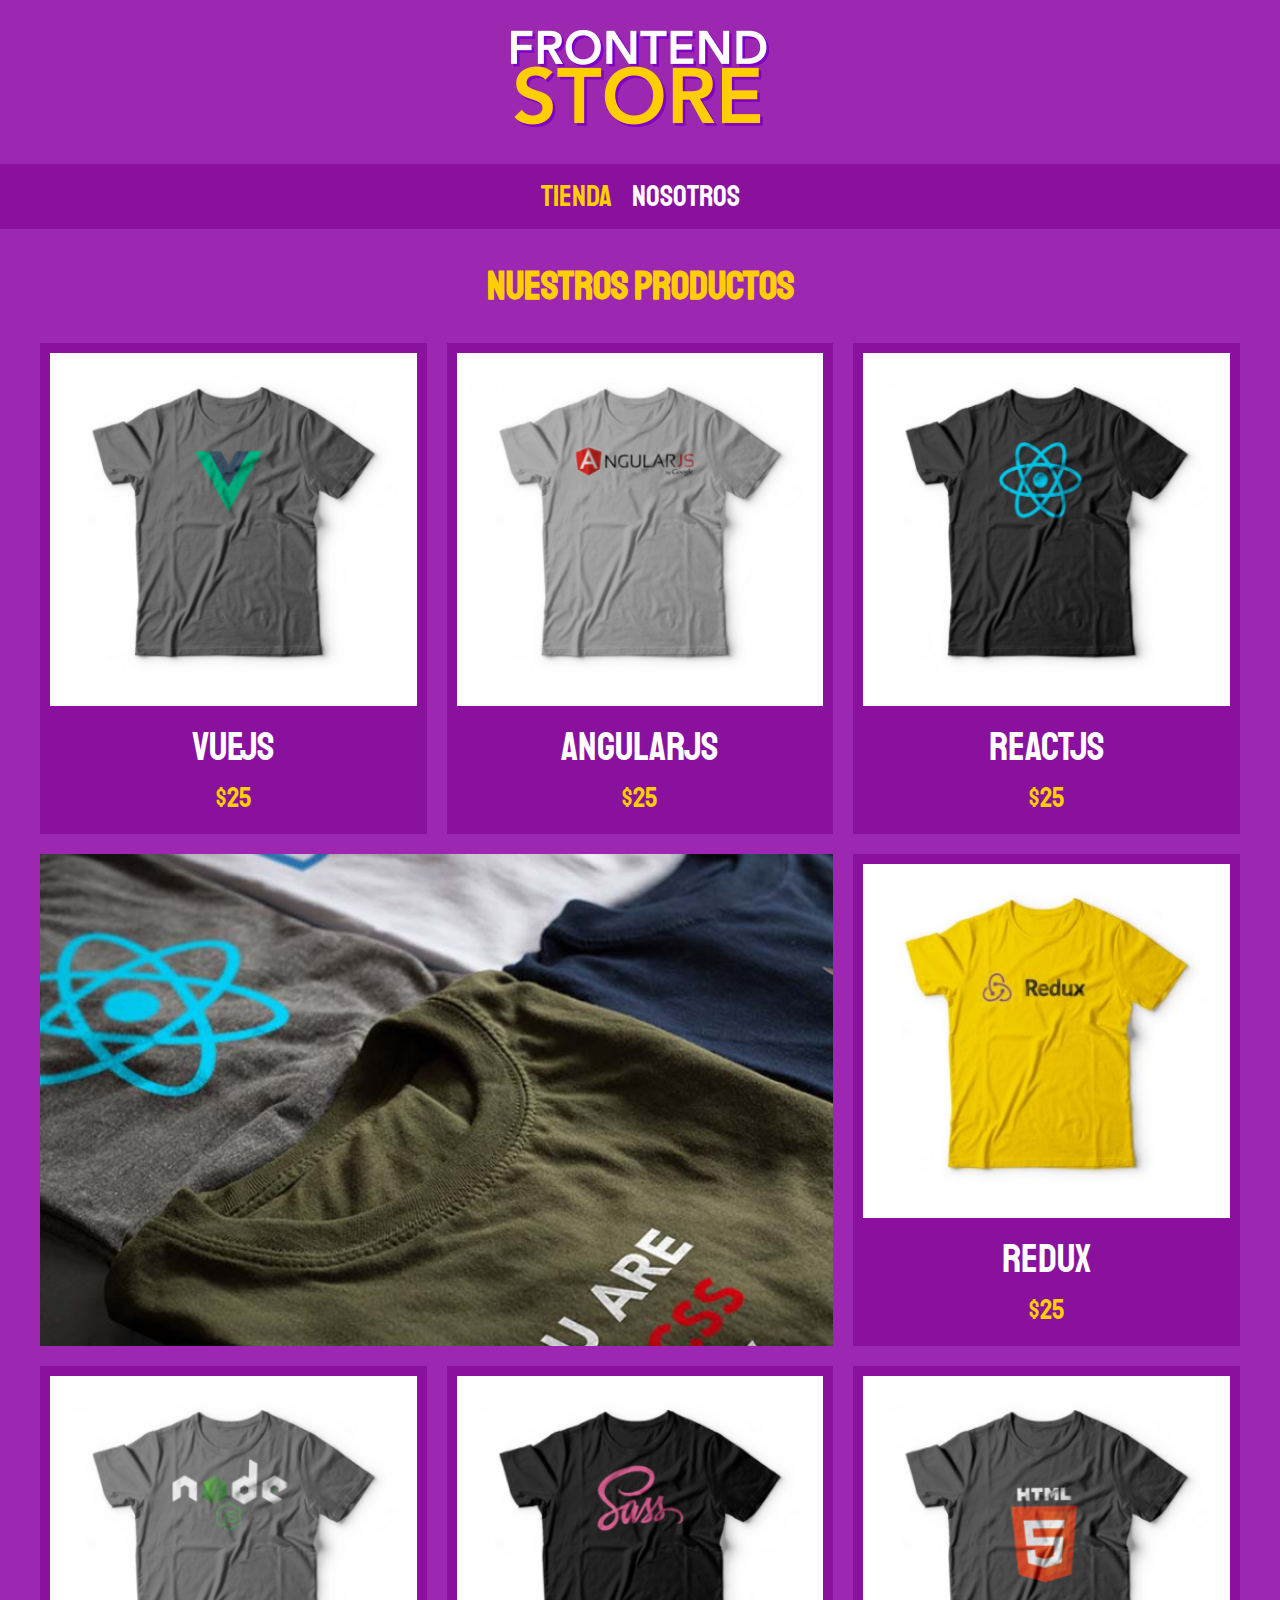
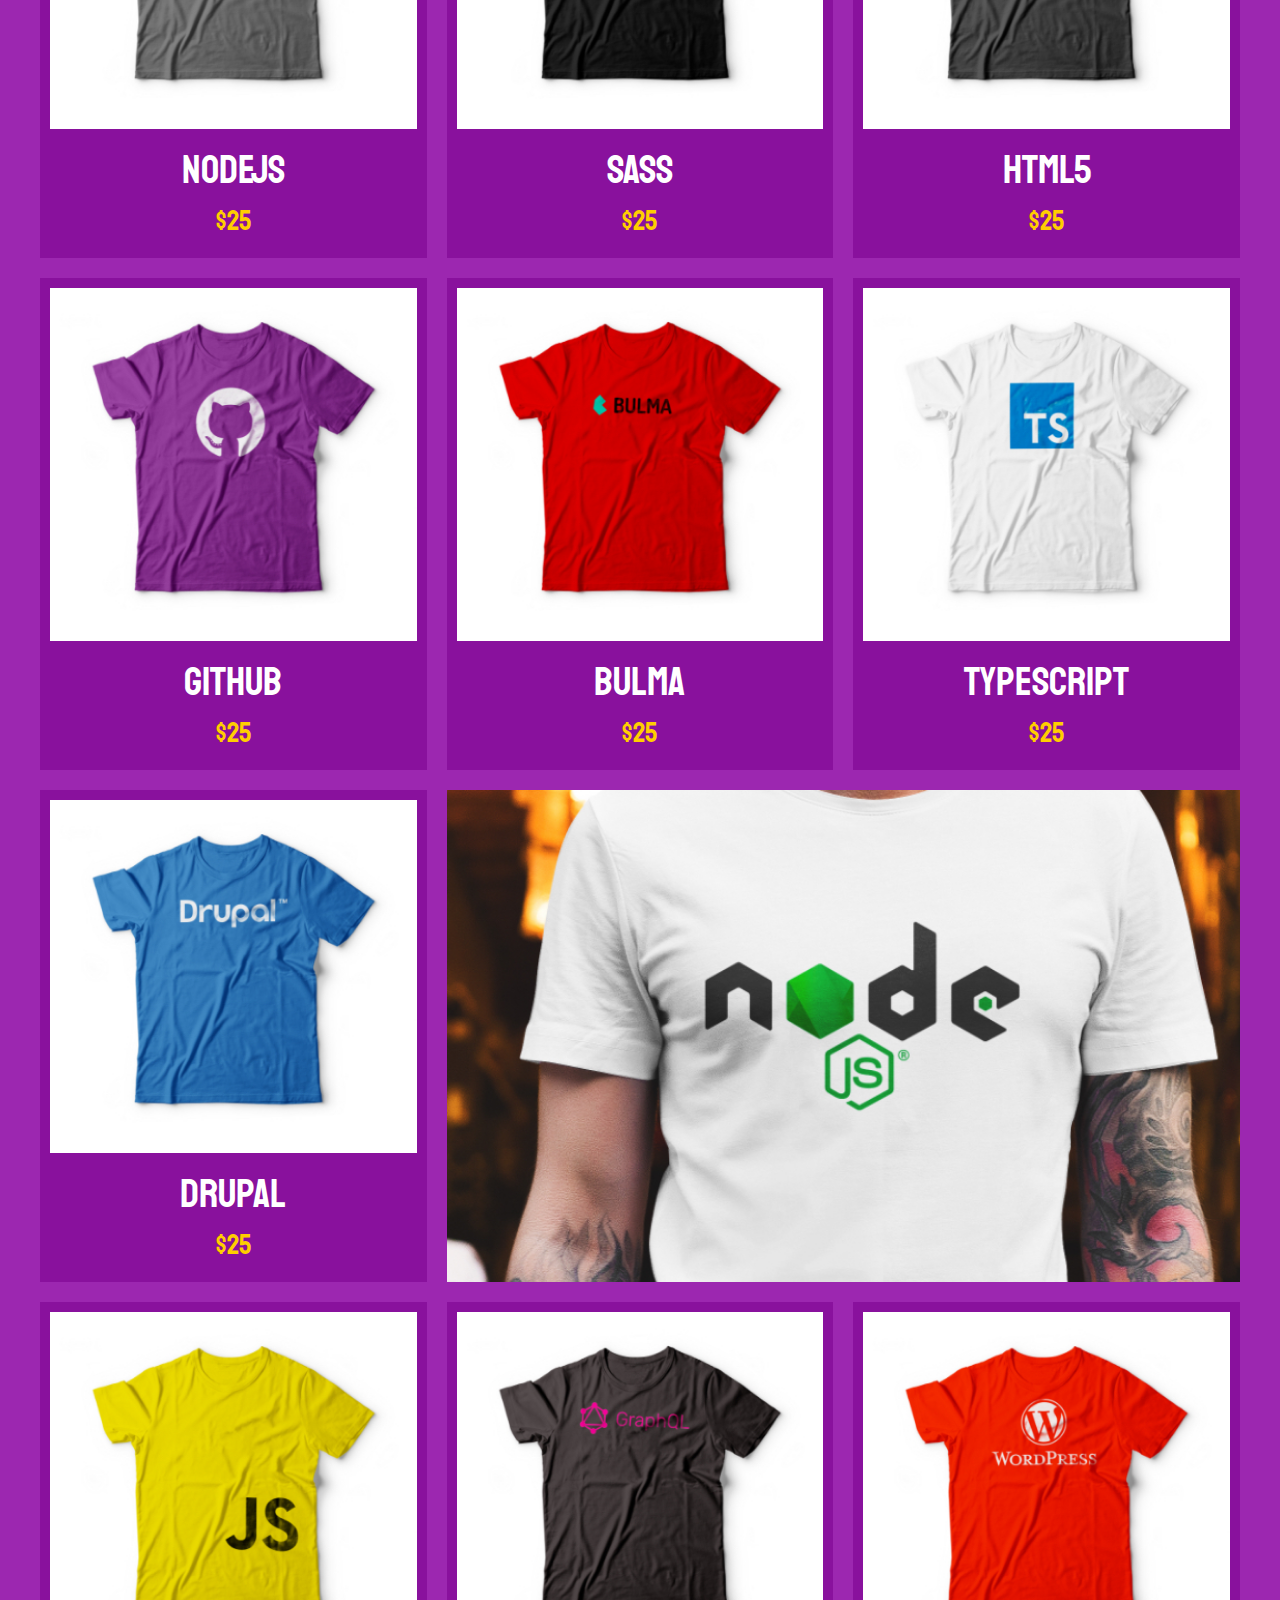
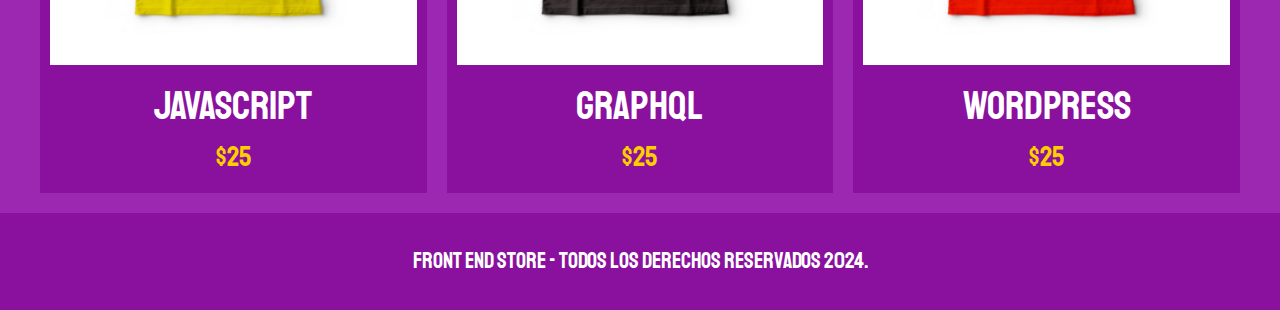
<file: index.html>
<!DOCTYPE html>
<html lang="en">
<head>
    <meta charset="UTF-8">
    <meta name="viewport" content="width=device-width, initial-scale=1.0">
    <title>FrontEnd Store</title>
    <link rel="stylesheet" href="css/normalize.css">
    <link rel="preconnect" href="https://fonts.googleapis.com">
    <link href="https://fonts.googleapis.com/css2?family=Krub:wght@400;700&family=Staatliches&display=swap" rel="stylesheet">
    <link rel="stylesheet" href="css/styles.css">
</head>
<body>
    <header class="header">
        <a href="index.html">
            <img class="header__logo" src="img/logo.png" alt="Logotipo">
        </a>
    </header>

    <nav class="navegacion">
        <a class="navegacion__enlace navegacion__enlace--activo" href="#">Tienda</a>
        <a class="navegacion__enlace" href="nosotros.html">Nosotros</a>
    </nav>

    <main class="contenedor">
        <h1>Nuestros Productos</h1>

        <div class="grid">
            <div class="producto">
                <a href="producto1.html">
                    <img class="producto__imagen" src="img/1.jpg" alt="Foto Camiseta">
                    <div class="producto__informacion">
                        <p class="producto__nombre">VueJs</p>
                        <p class="producto__precio">$25</p>
                    </div>    
                </a>
            </div> <!-- producto -->
            <div class="producto">
                <a href="producto2.html">
                    <img class="producto__imagen" src="img/2.jpg" alt="Foto Camiseta">
                    <div class="producto__informacion">
                        <p class="producto__nombre">AngularJs</p>
                        <p class="producto__precio">$25</p>
                    </div>    
                </a>
            </div> <!-- producto -->
            <div class="producto">
                <a href="producto3.html">
                    <img class="producto__imagen" src="img/3.jpg" alt="Foto Camiseta">
                    <div class="producto__informacion">
                        <p class="producto__nombre">ReactJs</p>
                        <p class="producto__precio">$25</p>
                    </div>    
                </a>
            </div> <!-- producto -->
            <div class="producto">
                <a href="producto4.html">
                    <img class="producto__imagen" src="img/4.jpg" alt="Foto Camiseta">
                    <div class="producto__informacion">
                        <p class="producto__nombre">Redux</p>
                        <p class="producto__precio">$25</p>
                    </div>    
                </a>
            </div> <!-- producto -->
            <div class="producto">
                <a href="producto5.html">
                    <img class="producto__imagen" src="img/5.jpg" alt="Foto Camiseta">
                    <div class="producto__informacion">
                        <p class="producto__nombre">NodeJs</p>
                        <p class="producto__precio">$25</p>
                    </div>    
                </a>
            </div> <!-- producto -->
            <div class="producto">
                <a href="producto6.html">
                    <img class="producto__imagen" src="img/6.jpg" alt="Foto Camiseta">
                    <div class="producto__informacion">
                        <p class="producto__nombre">SASS</p>
                        <p class="producto__precio">$25</p>
                    </div>    
                </a>
            </div> <!-- producto -->
            <div class="producto">
                <a href="producto7.html">
                    <img class="producto__imagen" src="img/7.jpg" alt="Foto Camiseta">
                    <div class="producto__informacion">
                        <p class="producto__nombre">Html5</p>
                        <p class="producto__precio">$25</p>
                    </div>    
                </a>
            </div> <!-- producto -->
            <div class="producto">
                <a href="producto8.html">
                    <img class="producto__imagen" src="img/8.jpg" alt="Foto Camiseta">
                    <div class="producto__informacion">
                        <p class="producto__nombre">GitHub</p>
                        <p class="producto__precio">$25</p>
                    </div>    
                </a>
            </div> <!-- producto -->
            <div class="producto">
                <a href="producto9.html">
                    <img class="producto__imagen" src="img/9.jpg" alt="Foto Camiseta">
                    <div class="producto__informacion">
                        <p class="producto__nombre">Bulma</p>
                        <p class="producto__precio">$25</p>
                    </div>    
                </a>
            </div> <!-- producto -->
            <div class="producto">
                <a href="producto10.html">
                    <img class="producto__imagen" src="img/10.jpg" alt="Foto Camiseta">
                    <div class="producto__informacion">
                        <p class="producto__nombre">TypeScript</p>
                        <p class="producto__precio">$25</p>
                    </div>    
                </a>
            </div> <!-- producto -->
            <div class="producto">
                <a href="producto11.html">
                    <img class="producto__imagen" src="img/11.jpg" alt="Foto Camiseta">
                    <div class="producto__informacion">
                        <p class="producto__nombre">Drupal</p>
                        <p class="producto__precio">$25</p>
                    </div>    
                </a>
            </div> <!-- producto -->
            <div class="producto">
                <a href="producto12.html">
                    <img class="producto__imagen" src="img/12.jpg" alt="Foto Camiseta">
                    <div class="producto__informacion">
                        <p class="producto__nombre">JavaScript</p>
                        <p class="producto__precio">$25</p>
                    </div>    
                </a>
            </div> <!-- producto -->
            <div class="producto">
                <a href="producto13.html">
                    <img class="producto__imagen" src="img/13.jpg" alt="Foto Camiseta">
                    <div class="producto__informacion">
                        <p class="producto__nombre">GraphQL</p>
                        <p class="producto__precio">$25</p>
                    </div>    
                </a>
            </div> <!-- producto -->
            <div class="producto">
                <a href="producto14.html">
                    <img class="producto__imagen" src="img/14.jpg" alt="Foto Camiseta">
                    <div class="producto__informacion">
                        <p class="producto__nombre">WordPress</p>
                        <p class="producto__precio">$25</p>
                    </div>    
                </a>
            </div> <!-- producto -->           
            <div class="grafico grafico__camisas"></div>
            <div class="grafico grafico__node"></div>
        </div> <!-- grid-->
    </main>

    <footer class="footer">
        <p class="footer__texto">Front End Store - Todos los derechos reservados 2024.</p>
    </footer>
    
</body>
</html>
</file>
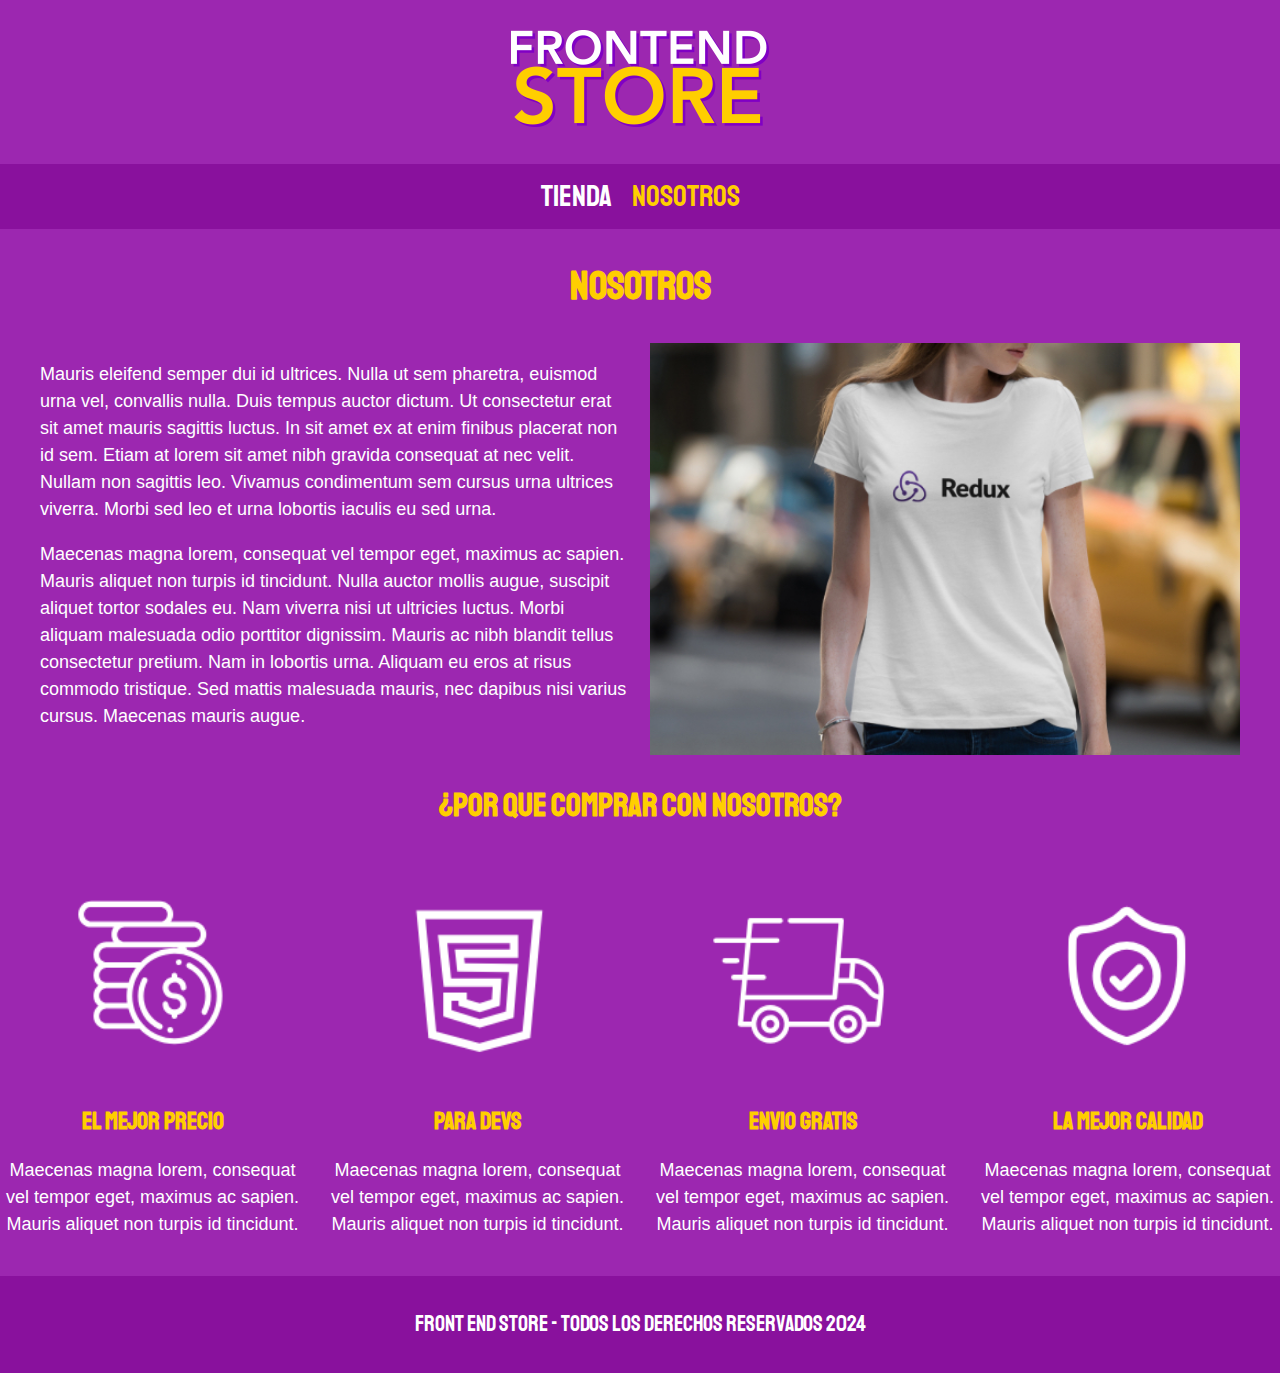
<file: nosotros.html>
<!DOCTYPE html>
<html lang="en">
<head>
    <meta charset="UTF-8">
    <meta name="viewport" content="width=device-width, initial-scale=1.0">
    <title>FrontEnd Store</title>
    <link rel="stylesheet" href="css/normalize.css">
    <link rel="preconnect" href="https://fonts.googleapis.com">
    <link rel="preconnect" href="https://fonts.gstatic.com" crossorigin>
    <link href="https://fonts.googleapis.com/css2?family=Krub:wght@400;700&family=Staatliches&display=swap" rel="stylesheet">
    <link rel="stylesheet" href="css/styles.css">
</head>
<body>
    <header class="header">
        <a href="index.html">
            <img class="header__logo" src="img/logo.png" alt="Logotipo">
        </a>
    </header>

    <nav class="navegacion">
        <a class="navegacion__enlace" href="index.html">Tienda</a>
        <a class="navegacion__enlace navegacion__enlace--activo" href="nosotros.html">Nosotros</a>
    </nav>

    <main class="contenedor">
        <h1>Nosotros</h1>

        <div class="nosotros">
            <div class="nosotros__contenido">
                <p class="nosotros__parrafo">Mauris eleifend semper dui id ultrices. Nulla ut sem pharetra, euismod urna vel, convallis nulla. Duis tempus auctor dictum. Ut consectetur erat sit amet mauris sagittis luctus. In sit amet ex at enim finibus placerat non id sem. Etiam at lorem sit amet nibh gravida consequat at nec velit. Nullam non sagittis leo. Vivamus condimentum sem cursus urna ultrices viverra. Morbi sed leo et urna lobortis iaculis eu sed urna.</p>
                <p>Maecenas magna lorem, consequat vel tempor eget, maximus ac sapien. Mauris aliquet non turpis id tincidunt. Nulla auctor mollis augue, suscipit aliquet tortor sodales eu. Nam viverra nisi ut ultricies luctus. Morbi aliquam malesuada odio porttitor dignissim. Mauris ac nibh blandit tellus consectetur pretium. Nam in lobortis urna. Aliquam eu eros at risus commodo tristique. Sed mattis malesuada mauris, nec dapibus nisi varius cursus. Maecenas mauris augue.</p>  
            </div>
            <img class="nosotros__imagen" src="img/nosotros.jpg" alt="Foto Camiseta">
        </div>
    </main>

    <section>
        <h2>¿Por que comprar con nosotros?</h2>

        <div class="bloques">
            <div class="bloque">
                <img class="bloque__imagen" src="img/icono_1.png" alt="¿Por que comprar?">
                <h3 class="bloque__titulo">El mejor precio</h3>
                <p>Maecenas magna lorem, consequat vel tempor eget, maximus ac sapien. Mauris aliquet non turpis id tincidunt.</p>
            </div><!--bloque-->

            <div class="bloque">
                <img class="bloque__imagen" src="img/icono_2.png" alt="¿Por que comprar?">
                <h3 class="bloque__titulo">Para Devs</h3>
                <p>Maecenas magna lorem, consequat vel tempor eget, maximus ac sapien. Mauris aliquet non turpis id tincidunt.</p>
            </div><!--bloque-->

            <div class="bloque">
                <img class="bloque__imagen" src="img/icono_3.png" alt="¿Por que comprar?">
                <h3 class="bloque__titulo">Envio Gratis</h3>
                <p>Maecenas magna lorem, consequat vel tempor eget, maximus ac sapien. Mauris aliquet non turpis id tincidunt.</p>
            </div><!--bloque-->

            <div class="bloque">
                <img class="bloque__imagen" src="img/icono_4.png" alt="¿Por que comprar?">
                <h3 class="bloque__titulo">La mejor calidad</h3>
                <p>Maecenas magna lorem, consequat vel tempor eget, maximus ac sapien. Mauris aliquet non turpis id tincidunt.</p>
            </div><!--bloque-->
        </div>
    </section>
    <footer class="footer">
        <p class="footer__texto">Front End Store - Todos los derechos reservados 2024</p>
    </footer>
    
</body>
</html>
</file>
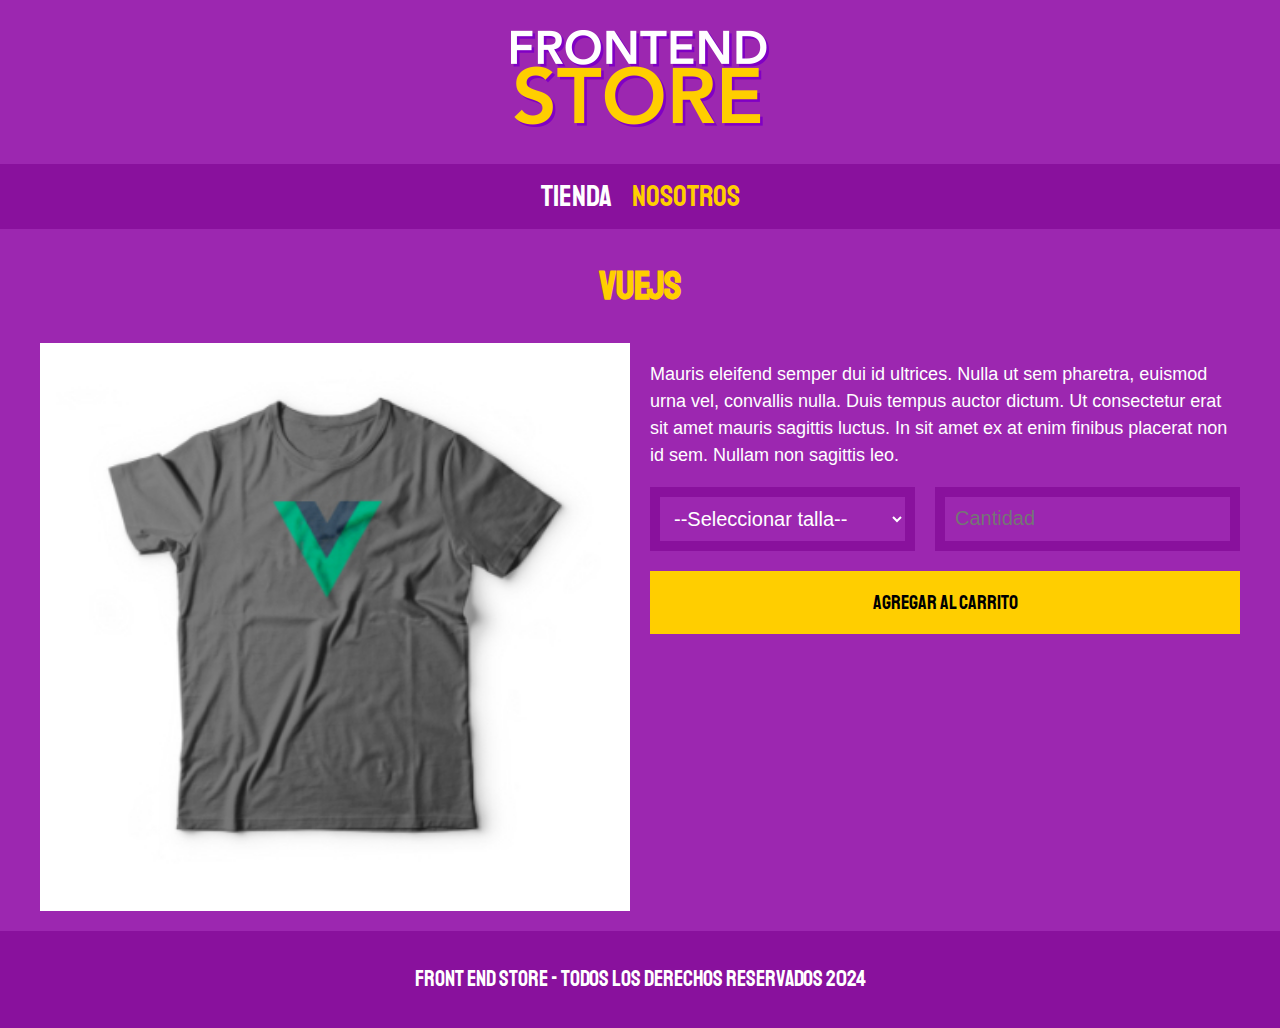
<file: producto1.html>
<!DOCTYPE html>
<html lang="en">
<head>
    <meta charset="UTF-8">
    <meta name="viewport" content="width=device-width, initial-scale=1.0">
    <title>FrontEnd Store</title>
    <link rel="stylesheet" href="css/normalize.css">
    <link rel="preconnect" href="https://fonts.googleapis.com">
    <link rel="preconnect" href="https://fonts.gstatic.com" crossorigin>
    <link href="https://fonts.googleapis.com/css2?family=Krub:wght@400;700&family=Staatliches&display=swap" rel="stylesheet">
    <link rel="stylesheet" href="css/styles.css">
</head>
<body>
    <header class="header">
        <a href="index.html">
            <img class="header__logo" src="img/logo.png" alt="Logotipo">
        </a>
    </header>

    <nav class="navegacion">
        <a class="navegacion__enlace" href="index.html">Tienda</a>
        <a class="navegacion__enlace navegacion__enlace--activo" href="nosotros.html">Nosotros</a>
    </nav>

    <main class="contenedor">
        <h1>VueJs</h1>

        <div class="camisa">
            <img class="camisa__imagen" src="img/1.jpg" alt="Imagen Del Producto">

            <div>
                <p>Mauris eleifend semper dui id ultrices. Nulla ut sem pharetra, euismod urna vel, convallis nulla. Duis tempus auctor dictum. Ut consectetur erat sit amet mauris sagittis luctus. In sit amet ex at enim finibus placerat non id sem.  Nullam non sagittis leo. </p>
                <form class="formulario">
                    <select class="formulario__campo">
                        <option disabled selected>--Seleccionar talla--</option>
                        <option>Chica</option>
                        <option>Mediana</option>
                        <option>Grande</option>
                    </select>
                    <input class="formulario__campo" type="number" placeholder="Cantidad" min="1">
                    <input class="formulario__submit" type="submit" value="Agregar al carrito">
                </form>
            </div>

        </div>
    </main>      

    <footer class="footer">
        <p class="footer__texto">Front End Store - Todos los derechos reservados 2024</p>
    </footer>

</body>
</html>
</file>
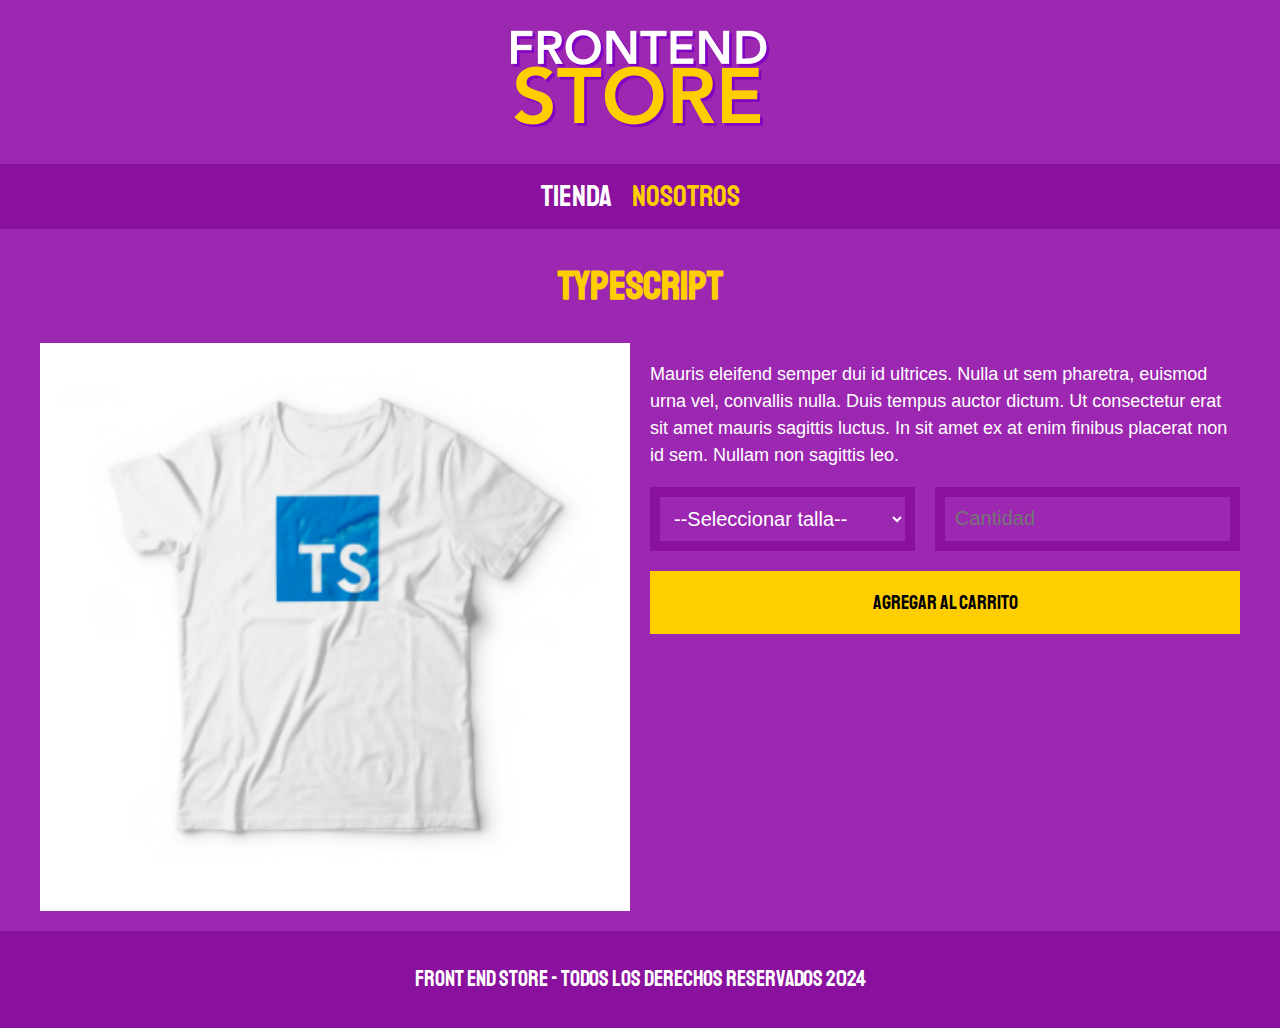
<file: producto10.html>
<!DOCTYPE html>
<html lang="en">
<head>
    <meta charset="UTF-8">
    <meta name="viewport" content="width=device-width, initial-scale=1.0">
    <title>FrontEnd Store</title>
    <link rel="stylesheet" href="css/normalize.css">
    <link rel="preconnect" href="https://fonts.googleapis.com">
    <link rel="preconnect" href="https://fonts.gstatic.com" crossorigin>
    <link href="https://fonts.googleapis.com/css2?family=Krub:wght@400;700&family=Staatliches&display=swap" rel="stylesheet">
    <link rel="stylesheet" href="css/styles.css">
</head>
<body>
    <header class="header">
        <a href="index.html">
            <img class="header__logo" src="img/logo.png" alt="Logotipo">
        </a>
    </header>

    <nav class="navegacion">
        <a class="navegacion__enlace" href="index.html">Tienda</a>
        <a class="navegacion__enlace navegacion__enlace--activo" href="nosotros.html">Nosotros</a>
    </nav>

    <main class="contenedor">
        <h1>TypeScript</h1>

        <div class="camisa">
            <img class="camisa__imagen" src="img/10.jpg" alt="Imagen Del Producto">

            <div>
                <p>Mauris eleifend semper dui id ultrices. Nulla ut sem pharetra, euismod urna vel, convallis nulla. Duis tempus auctor dictum. Ut consectetur erat sit amet mauris sagittis luctus. In sit amet ex at enim finibus placerat non id sem.  Nullam non sagittis leo. </p>
                <form class="formulario">
                    <select class="formulario__campo">
                        <option disabled selected>--Seleccionar talla--</option>
                        <option>Chica</option>
                        <option>Mediana</option>
                        <option>Grande</option>
                    </select>
                    <input class="formulario__campo" type="number" placeholder="Cantidad" min="1">
                    <input class="formulario__submit" type="submit" value="Agregar al carrito">
                </form>
            </div>

        </div>
    </main>      

    <footer class="footer">
        <p class="footer__texto">Front End Store - Todos los derechos reservados 2024</p>
    </footer>

</body>
</html>
</file>
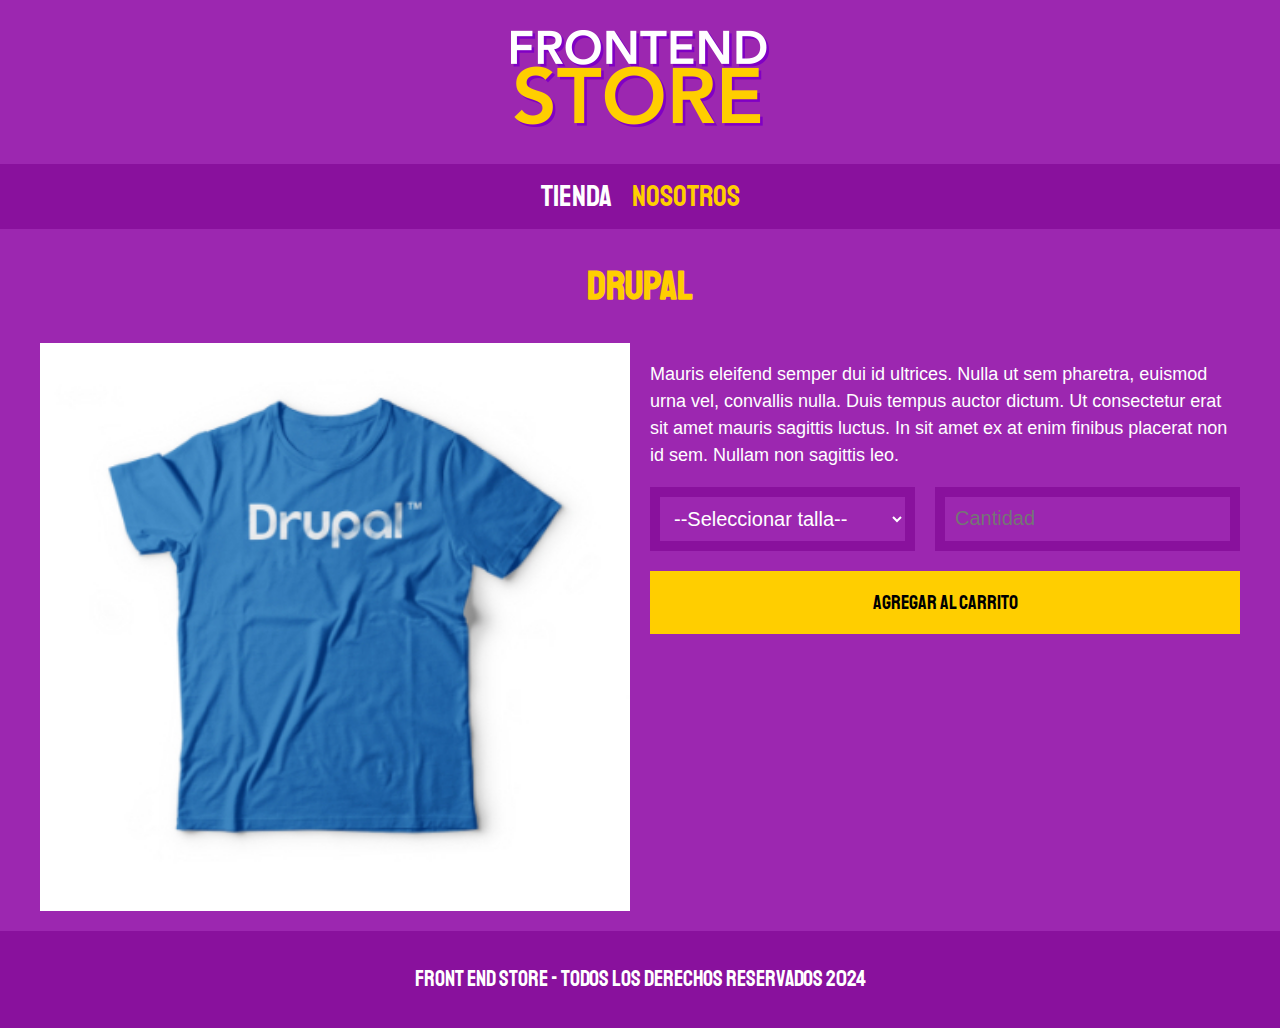
<file: producto11.html>
<!DOCTYPE html>
<html lang="en">
<head>
    <meta charset="UTF-8">
    <meta name="viewport" content="width=device-width, initial-scale=1.0">
    <title>FrontEnd Store</title>
    <link rel="stylesheet" href="css/normalize.css">
    <link rel="preconnect" href="https://fonts.googleapis.com">
    <link rel="preconnect" href="https://fonts.gstatic.com" crossorigin>
    <link href="https://fonts.googleapis.com/css2?family=Krub:wght@400;700&family=Staatliches&display=swap" rel="stylesheet">
    <link rel="stylesheet" href="css/styles.css">
</head>
<body>
    <header class="header">
        <a href="index.html">
            <img class="header__logo" src="img/logo.png" alt="Logotipo">
        </a>
    </header>

    <nav class="navegacion">
        <a class="navegacion__enlace" href="index.html">Tienda</a>
        <a class="navegacion__enlace navegacion__enlace--activo" href="nosotros.html">Nosotros</a>
    </nav>

    <main class="contenedor">
        <h1>Drupal</h1>

        <div class="camisa">
            <img class="camisa__imagen" src="img/11.jpg" alt="Imagen Del Producto">

            <div>
                <p>Mauris eleifend semper dui id ultrices. Nulla ut sem pharetra, euismod urna vel, convallis nulla. Duis tempus auctor dictum. Ut consectetur erat sit amet mauris sagittis luctus. In sit amet ex at enim finibus placerat non id sem.  Nullam non sagittis leo. </p>
                <form class="formulario">
                    <select class="formulario__campo">
                        <option disabled selected>--Seleccionar talla--</option>
                        <option>Chica</option>
                        <option>Mediana</option>
                        <option>Grande</option>
                    </select>
                    <input class="formulario__campo" type="number" placeholder="Cantidad" min="1">
                    <input class="formulario__submit" type="submit" value="Agregar al carrito">
                </form>
            </div>

        </div>
    </main>      

    <footer class="footer">
        <p class="footer__texto">Front End Store - Todos los derechos reservados 2024</p>
    </footer>

</body>
</html>
</file>
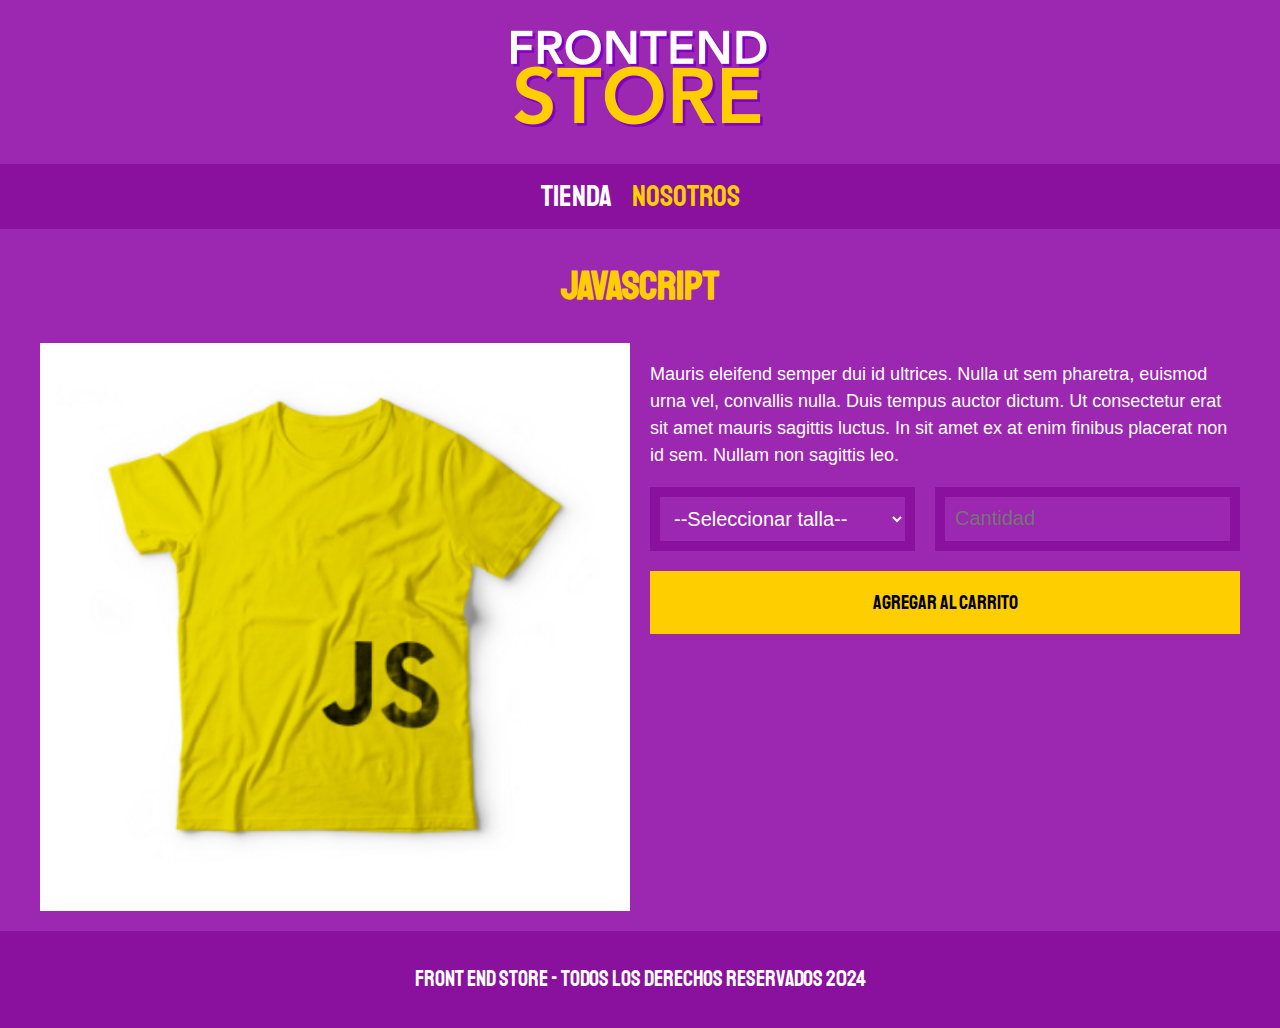
<file: producto12.html>
<!DOCTYPE html>
<html lang="en">
<head>
    <meta charset="UTF-8">
    <meta name="viewport" content="width=device-width, initial-scale=1.0">
    <title>FrontEnd Store</title>
    <link rel="stylesheet" href="css/normalize.css">
    <link rel="preconnect" href="https://fonts.googleapis.com">
    <link rel="preconnect" href="https://fonts.gstatic.com" crossorigin>
    <link href="https://fonts.googleapis.com/css2?family=Krub:wght@400;700&family=Staatliches&display=swap" rel="stylesheet">
    <link rel="stylesheet" href="css/styles.css">
</head>
<body>
    <header class="header">
        <a href="index.html">
            <img class="header__logo" src="img/logo.png" alt="Logotipo">
        </a>
    </header>

    <nav class="navegacion">
        <a class="navegacion__enlace" href="index.html">Tienda</a>
        <a class="navegacion__enlace navegacion__enlace--activo" href="nosotros.html">Nosotros</a>
    </nav>

    <main class="contenedor">
        <h1>JavaScript</h1>

        <div class="camisa">
            <img class="camisa__imagen" src="img/12.jpg" alt="Imagen Del Producto">

            <div>
                <p>Mauris eleifend semper dui id ultrices. Nulla ut sem pharetra, euismod urna vel, convallis nulla. Duis tempus auctor dictum. Ut consectetur erat sit amet mauris sagittis luctus. In sit amet ex at enim finibus placerat non id sem.  Nullam non sagittis leo. </p>
                <form class="formulario">
                    <select class="formulario__campo">
                        <option disabled selected>--Seleccionar talla--</option>
                        <option>Chica</option>
                        <option>Mediana</option>
                        <option>Grande</option>
                    </select>
                    <input class="formulario__campo" type="number" placeholder="Cantidad" min="1">
                    <input class="formulario__submit" type="submit" value="Agregar al carrito">
                </form>
            </div>

        </div>
    </main>      

    <footer class="footer">
        <p class="footer__texto">Front End Store - Todos los derechos reservados 2024</p>
    </footer>

</body>
</html>
</file>
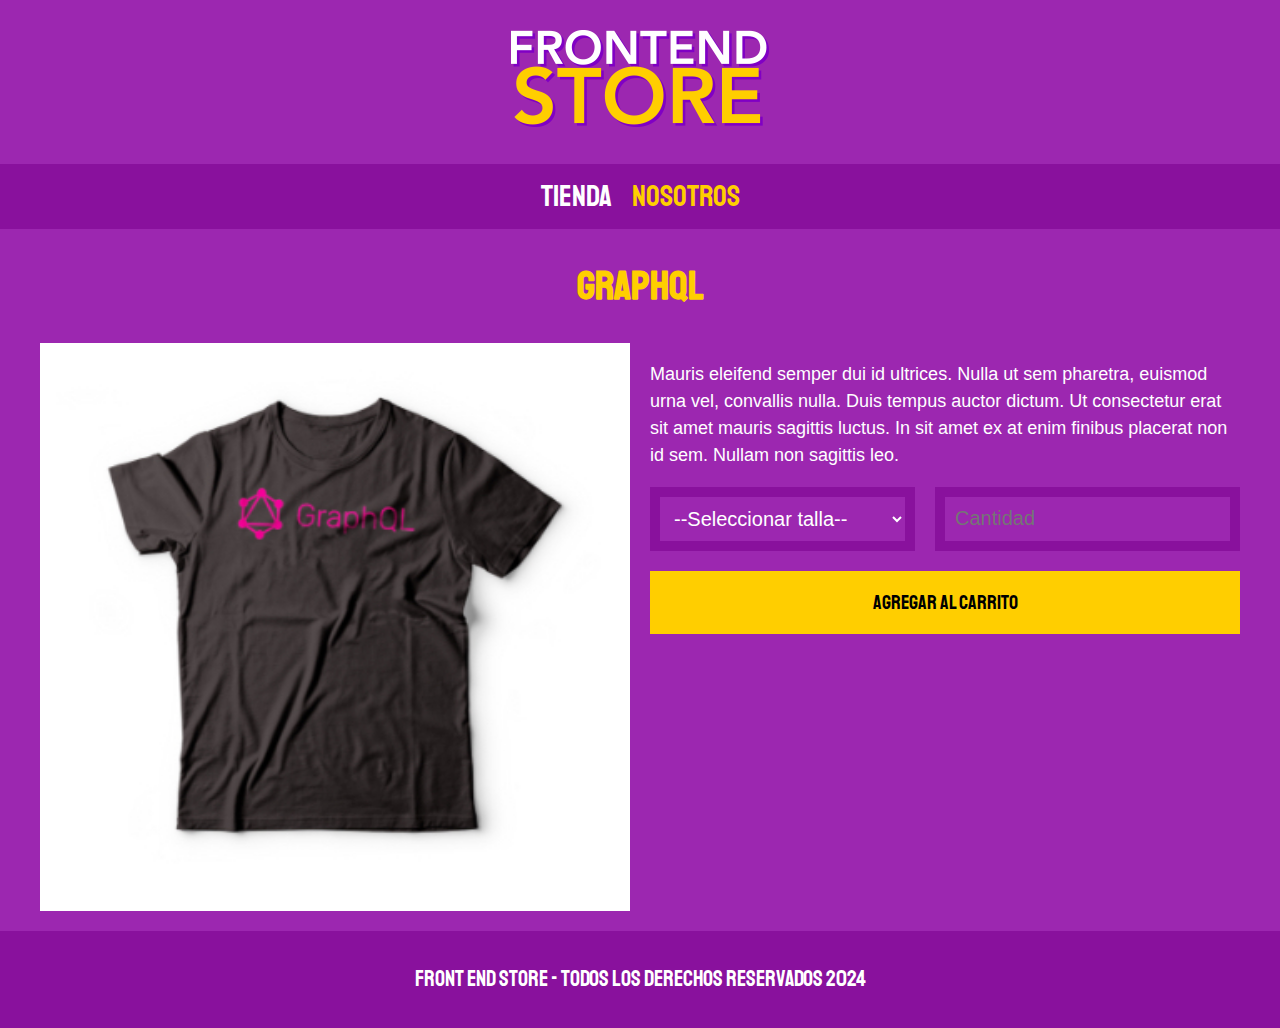
<file: producto13.html>
<!DOCTYPE html>
<html lang="en">
<head>
    <meta charset="UTF-8">
    <meta name="viewport" content="width=device-width, initial-scale=1.0">
    <title>FrontEnd Store</title>
    <link rel="stylesheet" href="css/normalize.css">
    <link rel="preconnect" href="https://fonts.googleapis.com">
    <link rel="preconnect" href="https://fonts.gstatic.com" crossorigin>
    <link href="https://fonts.googleapis.com/css2?family=Krub:wght@400;700&family=Staatliches&display=swap" rel="stylesheet">
    <link rel="stylesheet" href="css/styles.css">
</head>
<body>
    <header class="header">
        <a href="index.html">
            <img class="header__logo" src="img/logo.png" alt="Logotipo">
        </a>
    </header>

    <nav class="navegacion">
        <a class="navegacion__enlace" href="index.html">Tienda</a>
        <a class="navegacion__enlace navegacion__enlace--activo" href="nosotros.html">Nosotros</a>
    </nav>

    <main class="contenedor">
        <h1>GraphQL</h1>

        <div class="camisa">
            <img class="camisa__imagen" src="img/13.jpg" alt="Imagen Del Producto">

            <div>
                <p>Mauris eleifend semper dui id ultrices. Nulla ut sem pharetra, euismod urna vel, convallis nulla. Duis tempus auctor dictum. Ut consectetur erat sit amet mauris sagittis luctus. In sit amet ex at enim finibus placerat non id sem.  Nullam non sagittis leo. </p>
                <form class="formulario">
                    <select class="formulario__campo">
                        <option disabled selected>--Seleccionar talla--</option>
                        <option>Chica</option>
                        <option>Mediana</option>
                        <option>Grande</option>
                    </select>
                    <input class="formulario__campo" type="number" placeholder="Cantidad" min="1">
                    <input class="formulario__submit" type="submit" value="Agregar al carrito">
                </form>
            </div>

        </div>
    </main>      

    <footer class="footer">
        <p class="footer__texto">Front End Store - Todos los derechos reservados 2024</p>
    </footer>

</body>
</html>
</file>
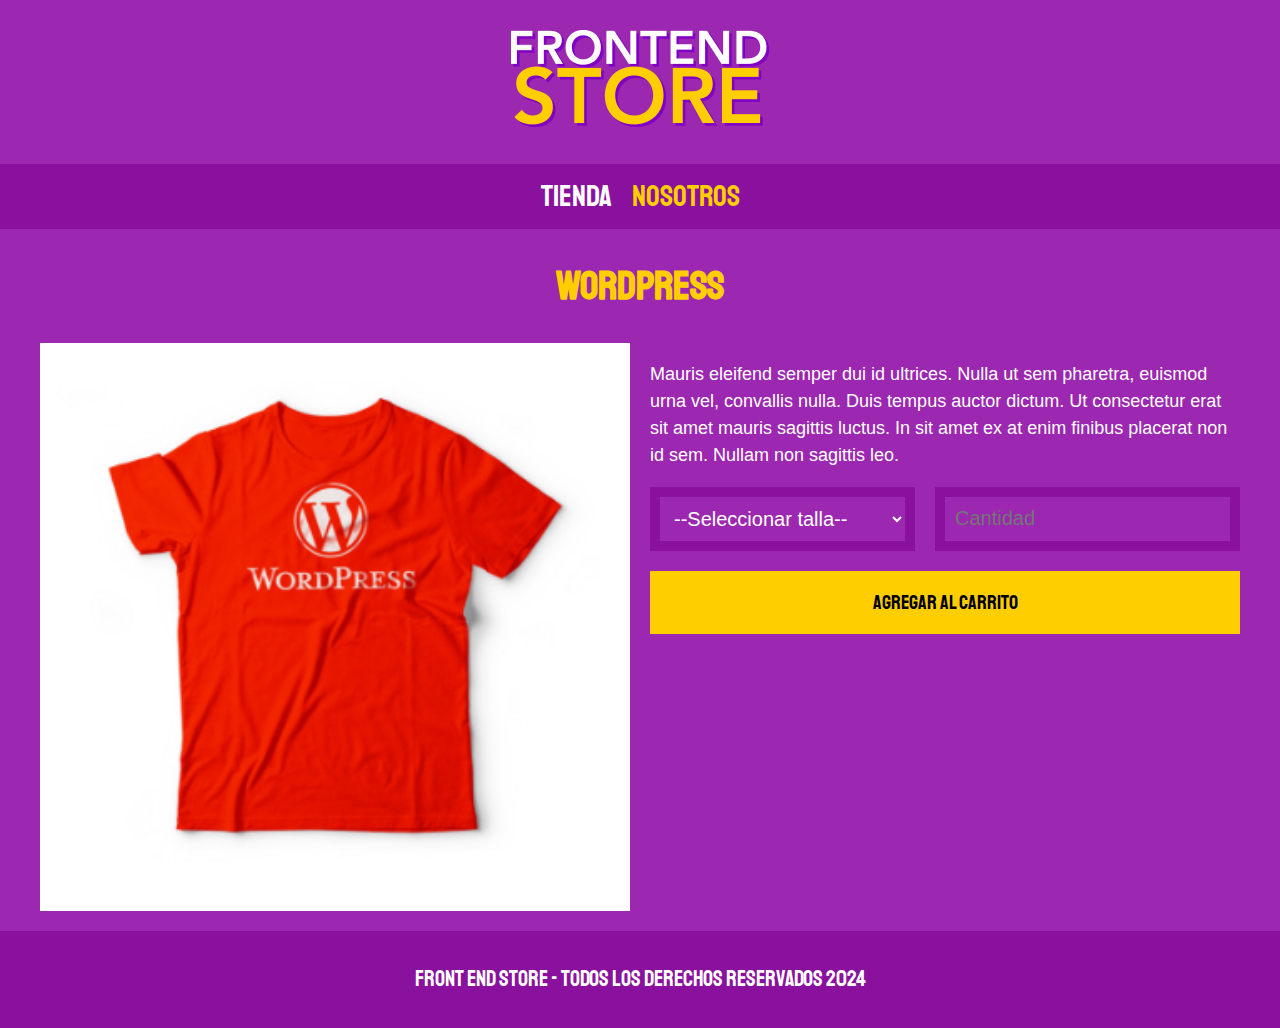
<file: producto14.html>
<!DOCTYPE html>
<html lang="en">
<head>
    <meta charset="UTF-8">
    <meta name="viewport" content="width=device-width, initial-scale=1.0">
    <title>FrontEnd Store</title>
    <link rel="stylesheet" href="css/normalize.css">
    <link rel="preconnect" href="https://fonts.googleapis.com">
    <link rel="preconnect" href="https://fonts.gstatic.com" crossorigin>
    <link href="https://fonts.googleapis.com/css2?family=Krub:wght@400;700&family=Staatliches&display=swap" rel="stylesheet">
    <link rel="stylesheet" href="css/styles.css">
</head>
<body>
    <header class="header">
        <a href="index.html">
            <img class="header__logo" src="img/logo.png" alt="Logotipo">
        </a>
    </header>

    <nav class="navegacion">
        <a class="navegacion__enlace" href="index.html">Tienda</a>
        <a class="navegacion__enlace navegacion__enlace--activo" href="nosotros.html">Nosotros</a>
    </nav>

    <main class="contenedor">
        <h1>WordPress</h1>

        <div class="camisa">
            <img class="camisa__imagen" src="img/14.jpg" alt="Imagen Del Producto">

            <div>
                <p>Mauris eleifend semper dui id ultrices. Nulla ut sem pharetra, euismod urna vel, convallis nulla. Duis tempus auctor dictum. Ut consectetur erat sit amet mauris sagittis luctus. In sit amet ex at enim finibus placerat non id sem.  Nullam non sagittis leo. </p>
                <form class="formulario">
                    <select class="formulario__campo">
                        <option disabled selected>--Seleccionar talla--</option>
                        <option>Chica</option>
                        <option>Mediana</option>
                        <option>Grande</option>
                    </select>
                    <input class="formulario__campo" type="number" placeholder="Cantidad" min="1">
                    <input class="formulario__submit" type="submit" value="Agregar al carrito">
                </form>
            </div>

        </div>
    </main>      

    <footer class="footer">
        <p class="footer__texto">Front End Store - Todos los derechos reservados 2024</p>
    </footer>

</body>
</html>
</file>
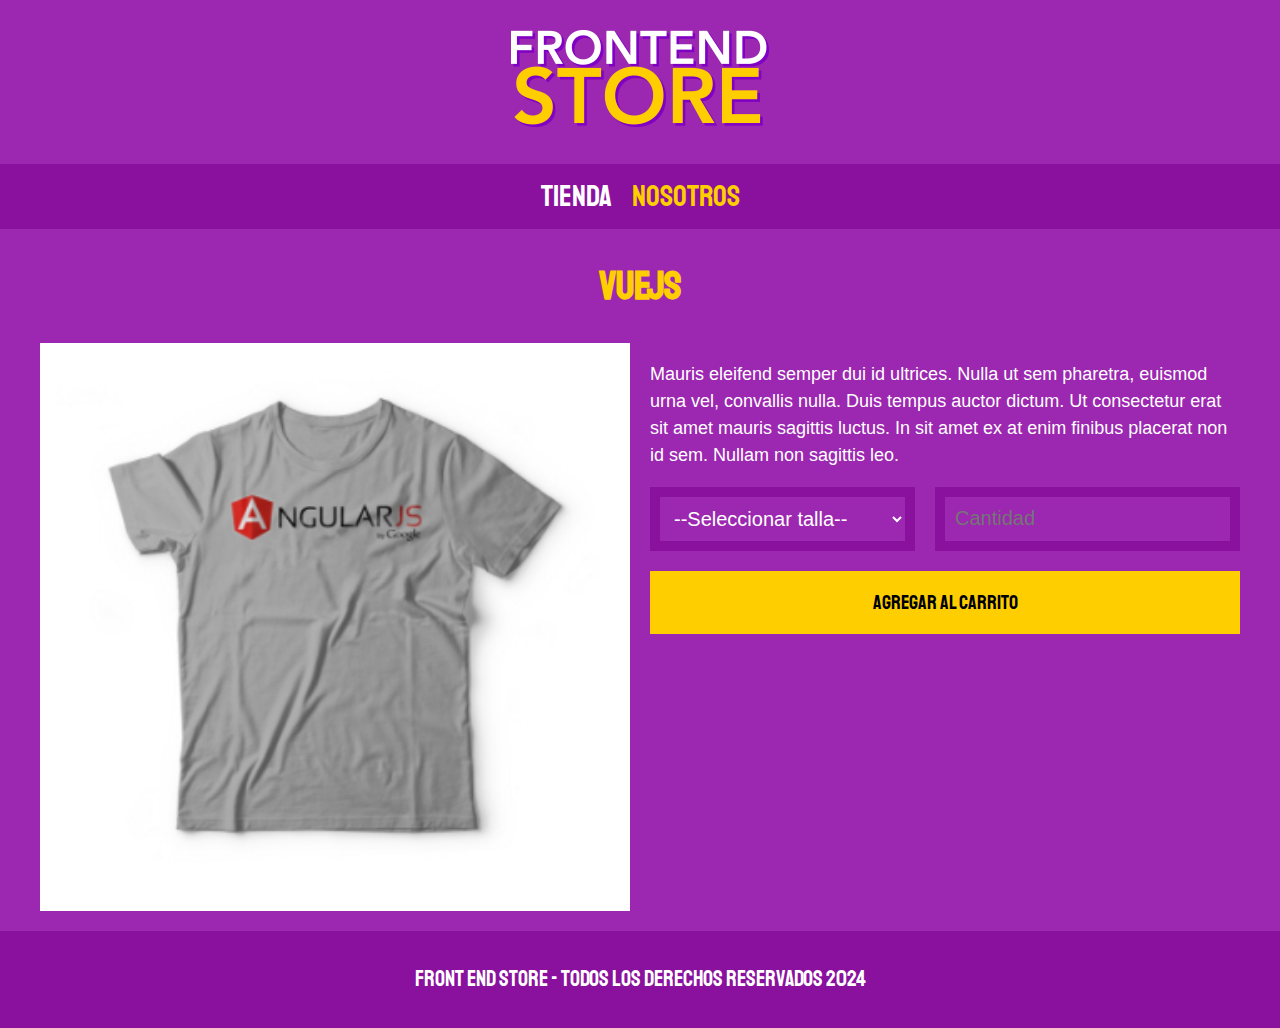
<file: producto2.html>
<!DOCTYPE html>
<html lang="en">
<head>
    <meta charset="UTF-8">
    <meta name="viewport" content="width=device-width, initial-scale=1.0">
    <title>FrontEnd Store</title>
    <link rel="stylesheet" href="css/normalize.css">
    <link rel="preconnect" href="https://fonts.googleapis.com">
    <link rel="preconnect" href="https://fonts.gstatic.com" crossorigin>
    <link href="https://fonts.googleapis.com/css2?family=Krub:wght@400;700&family=Staatliches&display=swap" rel="stylesheet">
    <link rel="stylesheet" href="css/styles.css">
</head>
<body>
    <header class="header">
        <a href="index.html">
            <img class="header__logo" src="img/logo.png" alt="Logotipo">
        </a>
    </header>

    <nav class="navegacion">
        <a class="navegacion__enlace" href="index.html">Tienda</a>
        <a class="navegacion__enlace navegacion__enlace--activo" href="nosotros.html">Nosotros</a>
    </nav>

    <main class="contenedor">
        <h1>VueJs</h1>

        <div class="camisa">
            <img class="camisa__imagen" src="img/2.jpg" alt="Imagen Del Producto">

            <div>
                <p>Mauris eleifend semper dui id ultrices. Nulla ut sem pharetra, euismod urna vel, convallis nulla. Duis tempus auctor dictum. Ut consectetur erat sit amet mauris sagittis luctus. In sit amet ex at enim finibus placerat non id sem.  Nullam non sagittis leo. </p>
                <form class="formulario">
                    <select class="formulario__campo">
                        <option disabled selected>--Seleccionar talla--</option>
                        <option>Chica</option>
                        <option>Mediana</option>
                        <option>Grande</option>
                    </select>
                    <input class="formulario__campo" type="number" placeholder="Cantidad" min="1">
                    <input class="formulario__submit" type="submit" value="Agregar al carrito">
                </form>
            </div>

        </div>
    </main>      

    <footer class="footer">
        <p class="footer__texto">Front End Store - Todos los derechos reservados 2024</p>
    </footer>

</body>
</html>
</file>
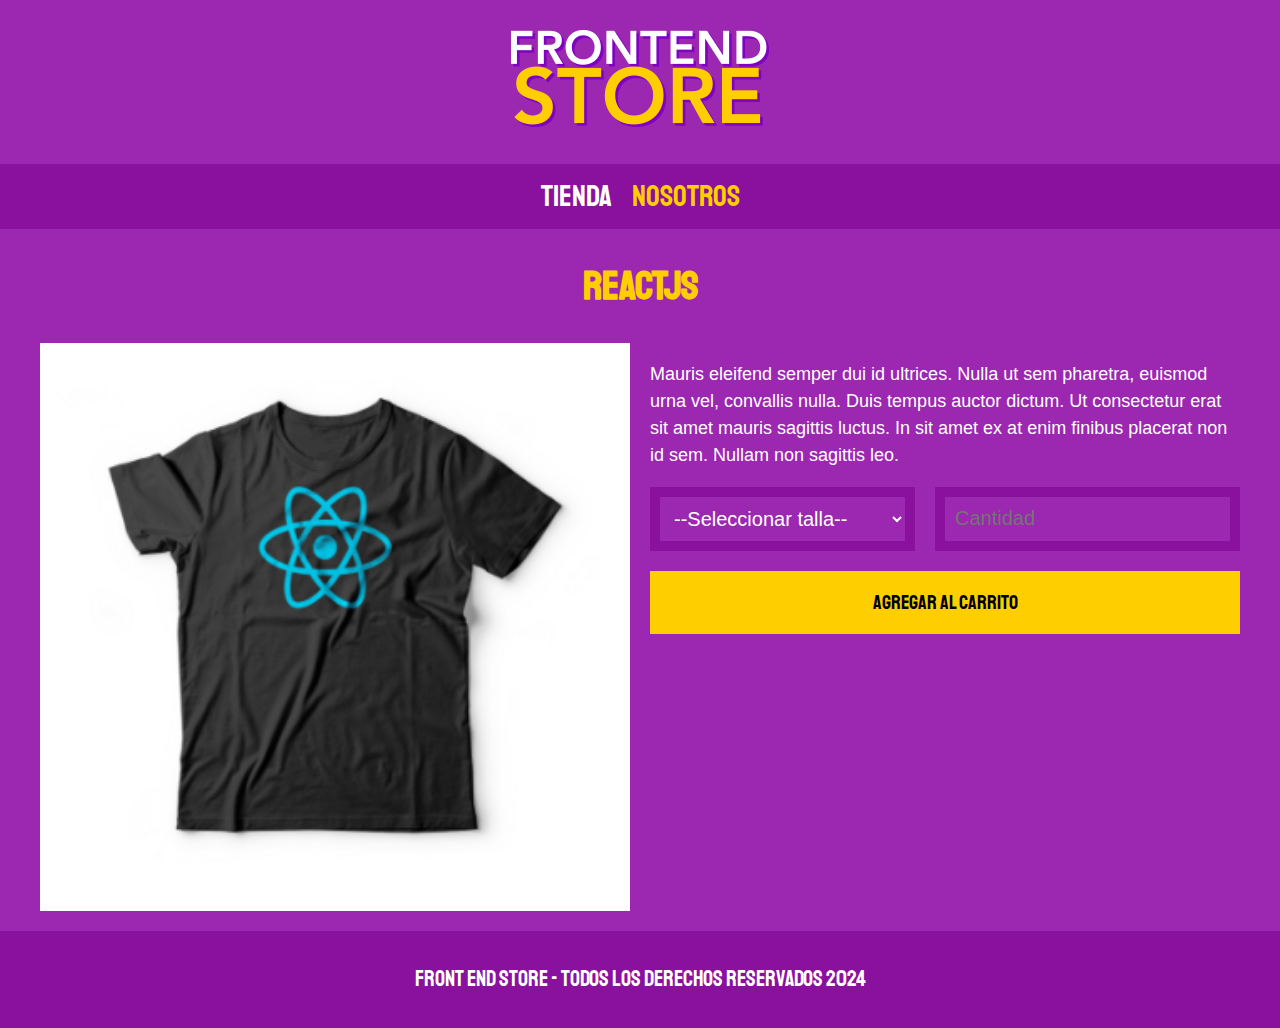
<file: producto3.html>
<!DOCTYPE html>
<html lang="en">
<head>
    <meta charset="UTF-8">
    <meta name="viewport" content="width=device-width, initial-scale=1.0">
    <title>FrontEnd Store</title>
    <link rel="stylesheet" href="css/normalize.css">
    <link rel="preconnect" href="https://fonts.googleapis.com">
    <link rel="preconnect" href="https://fonts.gstatic.com" crossorigin>
    <link href="https://fonts.googleapis.com/css2?family=Krub:wght@400;700&family=Staatliches&display=swap" rel="stylesheet">
    <link rel="stylesheet" href="css/styles.css">
</head>
<body>
    <header class="header">
        <a href="index.html">
            <img class="header__logo" src="img/logo.png" alt="Logotipo">
        </a>
    </header>

    <nav class="navegacion">
        <a class="navegacion__enlace" href="index.html">Tienda</a>
        <a class="navegacion__enlace navegacion__enlace--activo" href="nosotros.html">Nosotros</a>
    </nav>

    <main class="contenedor">
        <h1>ReactJs</h1>

        <div class="camisa">
            <img class="camisa__imagen" src="img/3.jpg" alt="Imagen Del Producto">

            <div>
                <p>Mauris eleifend semper dui id ultrices. Nulla ut sem pharetra, euismod urna vel, convallis nulla. Duis tempus auctor dictum. Ut consectetur erat sit amet mauris sagittis luctus. In sit amet ex at enim finibus placerat non id sem.  Nullam non sagittis leo. </p>
                <form class="formulario">
                    <select class="formulario__campo">
                        <option disabled selected>--Seleccionar talla--</option>
                        <option>Chica</option>
                        <option>Mediana</option>
                        <option>Grande</option>
                    </select>
                    <input class="formulario__campo" type="number" placeholder="Cantidad" min="1">
                    <input class="formulario__submit" type="submit" value="Agregar al carrito">
                </form>
            </div>

        </div>
    </main>      

    <footer class="footer">
        <p class="footer__texto">Front End Store - Todos los derechos reservados 2024</p>
    </footer>

</body>
</html>
</file>
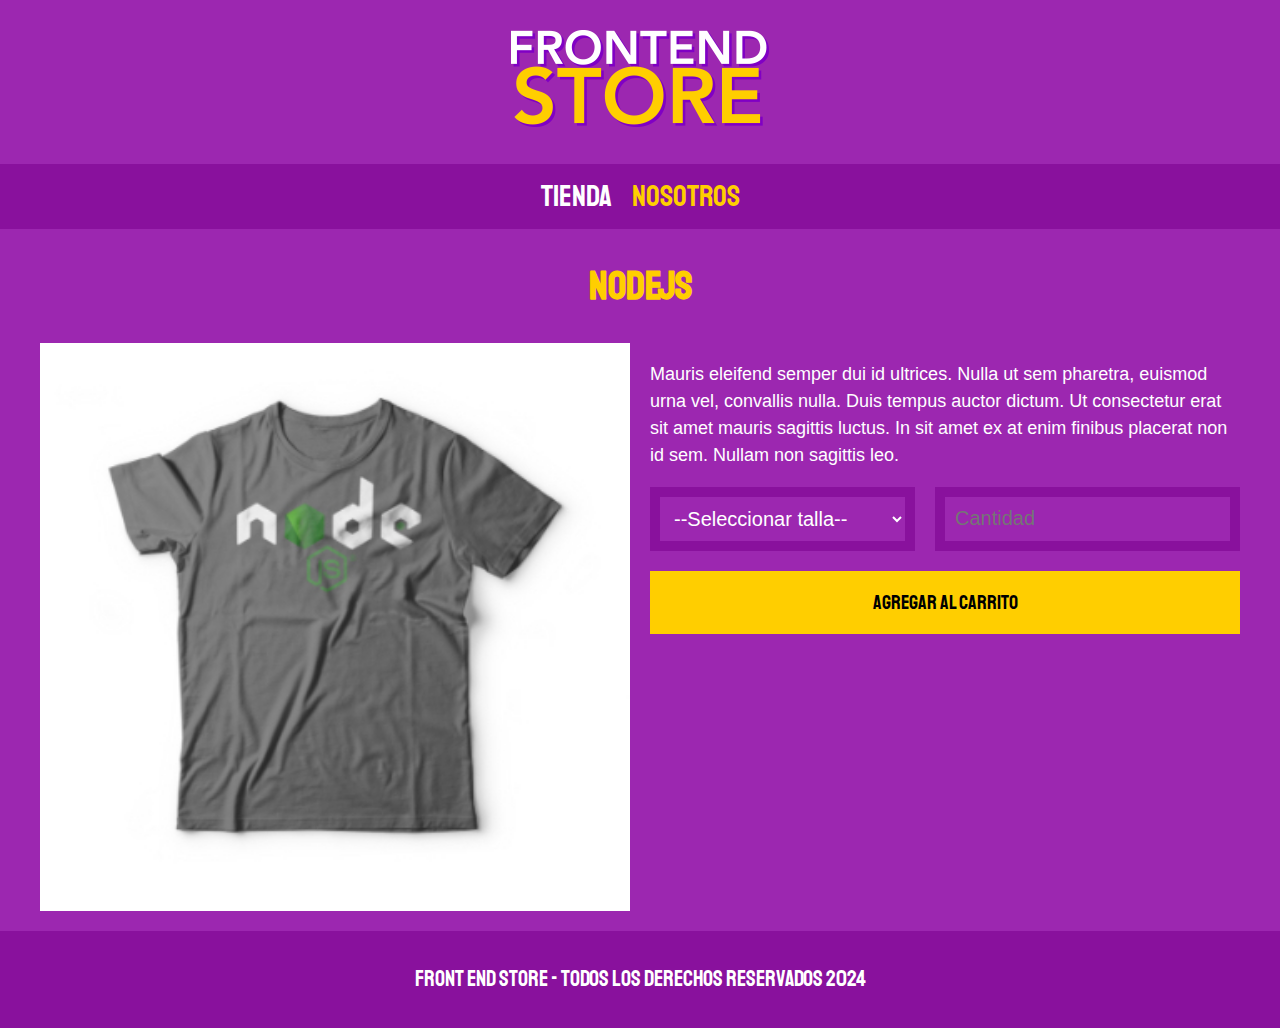
<file: producto5.html>
<!DOCTYPE html>
<html lang="en">
<head>
    <meta charset="UTF-8">
    <meta name="viewport" content="width=device-width, initial-scale=1.0">
    <title>FrontEnd Store</title>
    <link rel="stylesheet" href="css/normalize.css">
    <link rel="preconnect" href="https://fonts.googleapis.com">
    <link rel="preconnect" href="https://fonts.gstatic.com" crossorigin>
    <link href="https://fonts.googleapis.com/css2?family=Krub:wght@400;700&family=Staatliches&display=swap" rel="stylesheet">
    <link rel="stylesheet" href="css/styles.css">
</head>
<body>
    <header class="header">
        <a href="index.html">
            <img class="header__logo" src="img/logo.png" alt="Logotipo">
        </a>
    </header>

    <nav class="navegacion">
        <a class="navegacion__enlace" href="index.html">Tienda</a>
        <a class="navegacion__enlace navegacion__enlace--activo" href="nosotros.html">Nosotros</a>
    </nav>

    <main class="contenedor">
        <h1>NodeJs</h1>

        <div class="camisa">
            <img class="camisa__imagen" src="img/5.jpg" alt="Imagen Del Producto">

            <div>
                <p>Mauris eleifend semper dui id ultrices. Nulla ut sem pharetra, euismod urna vel, convallis nulla. Duis tempus auctor dictum. Ut consectetur erat sit amet mauris sagittis luctus. In sit amet ex at enim finibus placerat non id sem.  Nullam non sagittis leo. </p>
                <form class="formulario">
                    <select class="formulario__campo">
                        <option disabled selected>--Seleccionar talla--</option>
                        <option>Chica</option>
                        <option>Mediana</option>
                        <option>Grande</option>
                    </select>
                    <input class="formulario__campo" type="number" placeholder="Cantidad" min="1">
                    <input class="formulario__submit" type="submit" value="Agregar al carrito">
                </form>
            </div>

        </div>
    </main>      

    <footer class="footer">
        <p class="footer__texto">Front End Store - Todos los derechos reservados 2024</p>
    </footer>

</body>
</html>
</file>
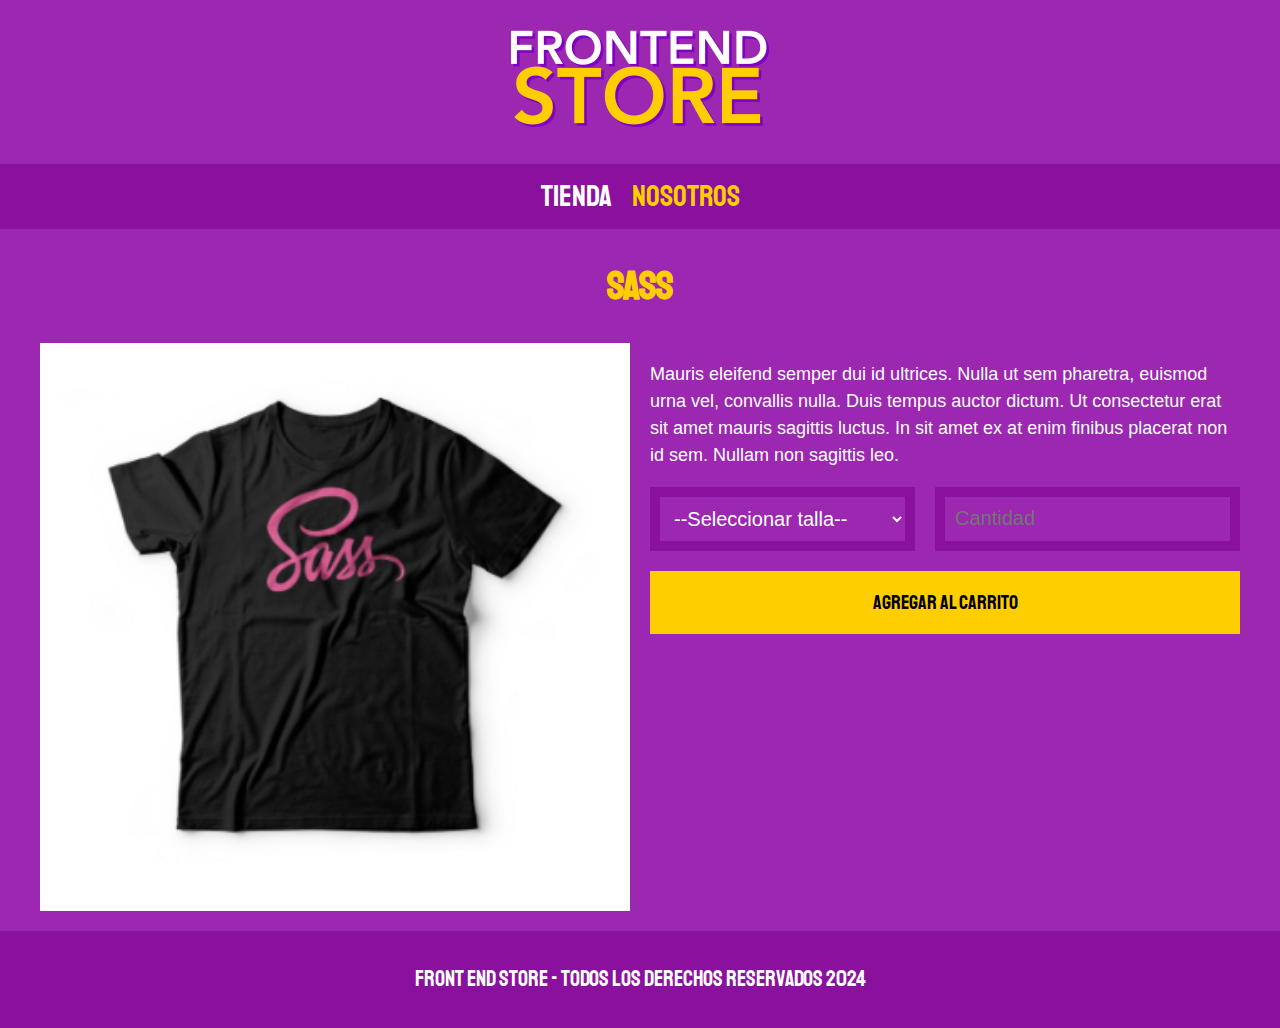
<file: producto6.html>
<!DOCTYPE html>
<html lang="en">
<head>
    <meta charset="UTF-8">
    <meta name="viewport" content="width=device-width, initial-scale=1.0">
    <title>FrontEnd Store</title>
    <link rel="stylesheet" href="css/normalize.css">
    <link rel="preconnect" href="https://fonts.googleapis.com">
    <link rel="preconnect" href="https://fonts.gstatic.com" crossorigin>
    <link href="https://fonts.googleapis.com/css2?family=Krub:wght@400;700&family=Staatliches&display=swap" rel="stylesheet">
    <link rel="stylesheet" href="css/styles.css">
</head>
<body>
    <header class="header">
        <a href="index.html">
            <img class="header__logo" src="img/logo.png" alt="Logotipo">
        </a>
    </header>

    <nav class="navegacion">
        <a class="navegacion__enlace" href="index.html">Tienda</a>
        <a class="navegacion__enlace navegacion__enlace--activo" href="nosotros.html">Nosotros</a>
    </nav>

    <main class="contenedor">
        <h1>SASS</h1>

        <div class="camisa">
            <img class="camisa__imagen" src="img/6.jpg" alt="Imagen Del Producto">

            <div>
                <p>Mauris eleifend semper dui id ultrices. Nulla ut sem pharetra, euismod urna vel, convallis nulla. Duis tempus auctor dictum. Ut consectetur erat sit amet mauris sagittis luctus. In sit amet ex at enim finibus placerat non id sem.  Nullam non sagittis leo. </p>
                <form class="formulario">
                    <select class="formulario__campo">
                        <option disabled selected>--Seleccionar talla--</option>
                        <option>Chica</option>
                        <option>Mediana</option>
                        <option>Grande</option>
                    </select>
                    <input class="formulario__campo" type="number" placeholder="Cantidad" min="1">
                    <input class="formulario__submit" type="submit" value="Agregar al carrito">
                </form>
            </div>

        </div>
    </main>      

    <footer class="footer">
        <p class="footer__texto">Front End Store - Todos los derechos reservados 2024</p>
    </footer>

</body>
</html>
</file>
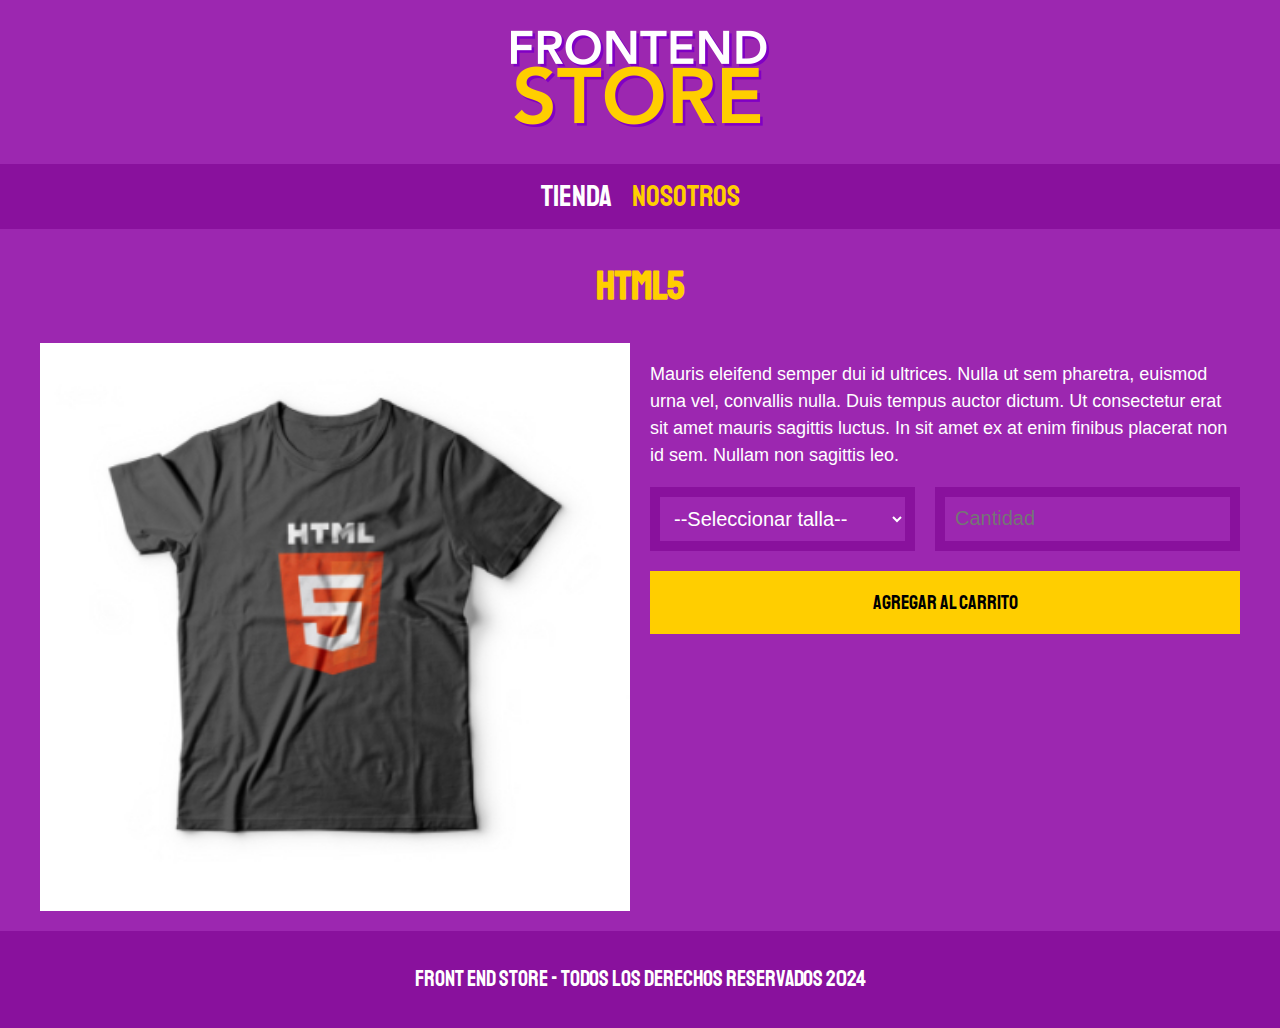
<file: producto7.html>
<!DOCTYPE html>
<html lang="en">
<head>
    <meta charset="UTF-8">
    <meta name="viewport" content="width=device-width, initial-scale=1.0">
    <title>FrontEnd Store</title>
    <link rel="stylesheet" href="css/normalize.css">
    <link rel="preconnect" href="https://fonts.googleapis.com">
    <link rel="preconnect" href="https://fonts.gstatic.com" crossorigin>
    <link href="https://fonts.googleapis.com/css2?family=Krub:wght@400;700&family=Staatliches&display=swap" rel="stylesheet">
    <link rel="stylesheet" href="css/styles.css">
</head>
<body>
    <header class="header">
        <a href="index.html">
            <img class="header__logo" src="img/logo.png" alt="Logotipo">
        </a>
    </header>

    <nav class="navegacion">
        <a class="navegacion__enlace" href="index.html">Tienda</a>
        <a class="navegacion__enlace navegacion__enlace--activo" href="nosotros.html">Nosotros</a>
    </nav>

    <main class="contenedor">
        <h1>Html5</h1>

        <div class="camisa">
            <img class="camisa__imagen" src="img/7.jpg" alt="Imagen Del Producto">

            <div>
                <p>Mauris eleifend semper dui id ultrices. Nulla ut sem pharetra, euismod urna vel, convallis nulla. Duis tempus auctor dictum. Ut consectetur erat sit amet mauris sagittis luctus. In sit amet ex at enim finibus placerat non id sem.  Nullam non sagittis leo. </p>
                <form class="formulario">
                    <select class="formulario__campo">
                        <option disabled selected>--Seleccionar talla--</option>
                        <option>Chica</option>
                        <option>Mediana</option>
                        <option>Grande</option>
                    </select>
                    <input class="formulario__campo" type="number" placeholder="Cantidad" min="1">
                    <input class="formulario__submit" type="submit" value="Agregar al carrito">
                </form>
            </div>

        </div>
    </main>      

    <footer class="footer">
        <p class="footer__texto">Front End Store - Todos los derechos reservados 2024</p>
    </footer>

</body>
</html>
</file>
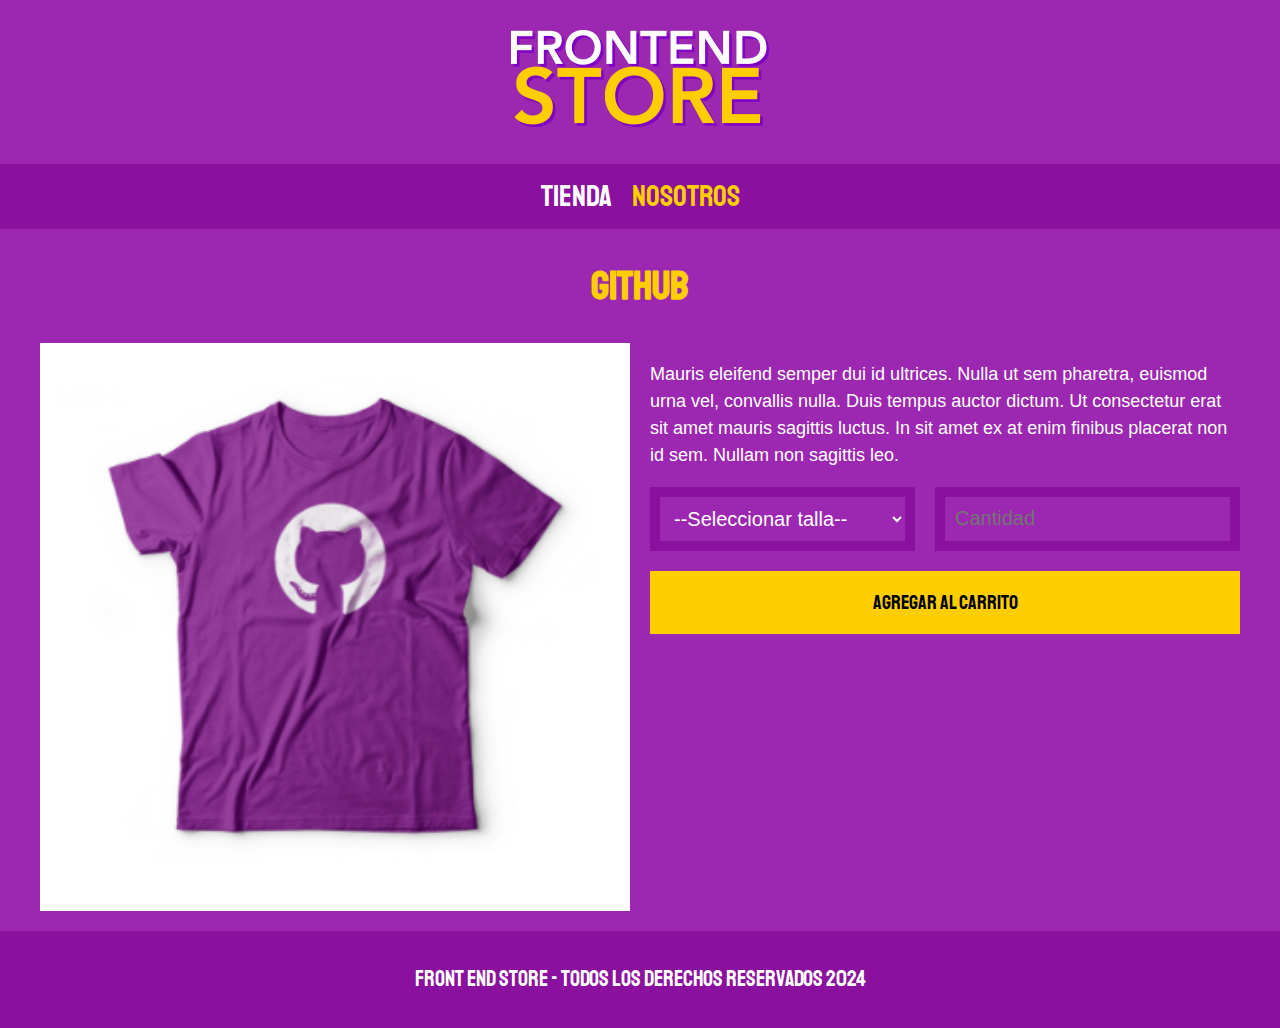
<file: producto8.html>
<!DOCTYPE html>
<html lang="en">
<head>
    <meta charset="UTF-8">
    <meta name="viewport" content="width=device-width, initial-scale=1.0">
    <title>FrontEnd Store</title>
    <link rel="stylesheet" href="css/normalize.css">
    <link rel="preconnect" href="https://fonts.googleapis.com">
    <link rel="preconnect" href="https://fonts.gstatic.com" crossorigin>
    <link href="https://fonts.googleapis.com/css2?family=Krub:wght@400;700&family=Staatliches&display=swap" rel="stylesheet">
    <link rel="stylesheet" href="css/styles.css">
</head>
<body>
    <header class="header">
        <a href="index.html">
            <img class="header__logo" src="img/logo.png" alt="Logotipo">
        </a>
    </header>

    <nav class="navegacion">
        <a class="navegacion__enlace" href="index.html">Tienda</a>
        <a class="navegacion__enlace navegacion__enlace--activo" href="nosotros.html">Nosotros</a>
    </nav>

    <main class="contenedor">
        <h1>GitHub</h1>

        <div class="camisa">
            <img class="camisa__imagen" src="img/8.jpg" alt="Imagen Del Producto">

            <div>
                <p>Mauris eleifend semper dui id ultrices. Nulla ut sem pharetra, euismod urna vel, convallis nulla. Duis tempus auctor dictum. Ut consectetur erat sit amet mauris sagittis luctus. In sit amet ex at enim finibus placerat non id sem.  Nullam non sagittis leo. </p>
                <form class="formulario">
                    <select class="formulario__campo">
                        <option disabled selected>--Seleccionar talla--</option>
                        <option>Chica</option>
                        <option>Mediana</option>
                        <option>Grande</option>
                    </select>
                    <input class="formulario__campo" type="number" placeholder="Cantidad" min="1">
                    <input class="formulario__submit" type="submit" value="Agregar al carrito">
                </form>
            </div>

        </div>
    </main>      

    <footer class="footer">
        <p class="footer__texto">Front End Store - Todos los derechos reservados 2024</p>
    </footer>

</body>
</html>
</file>
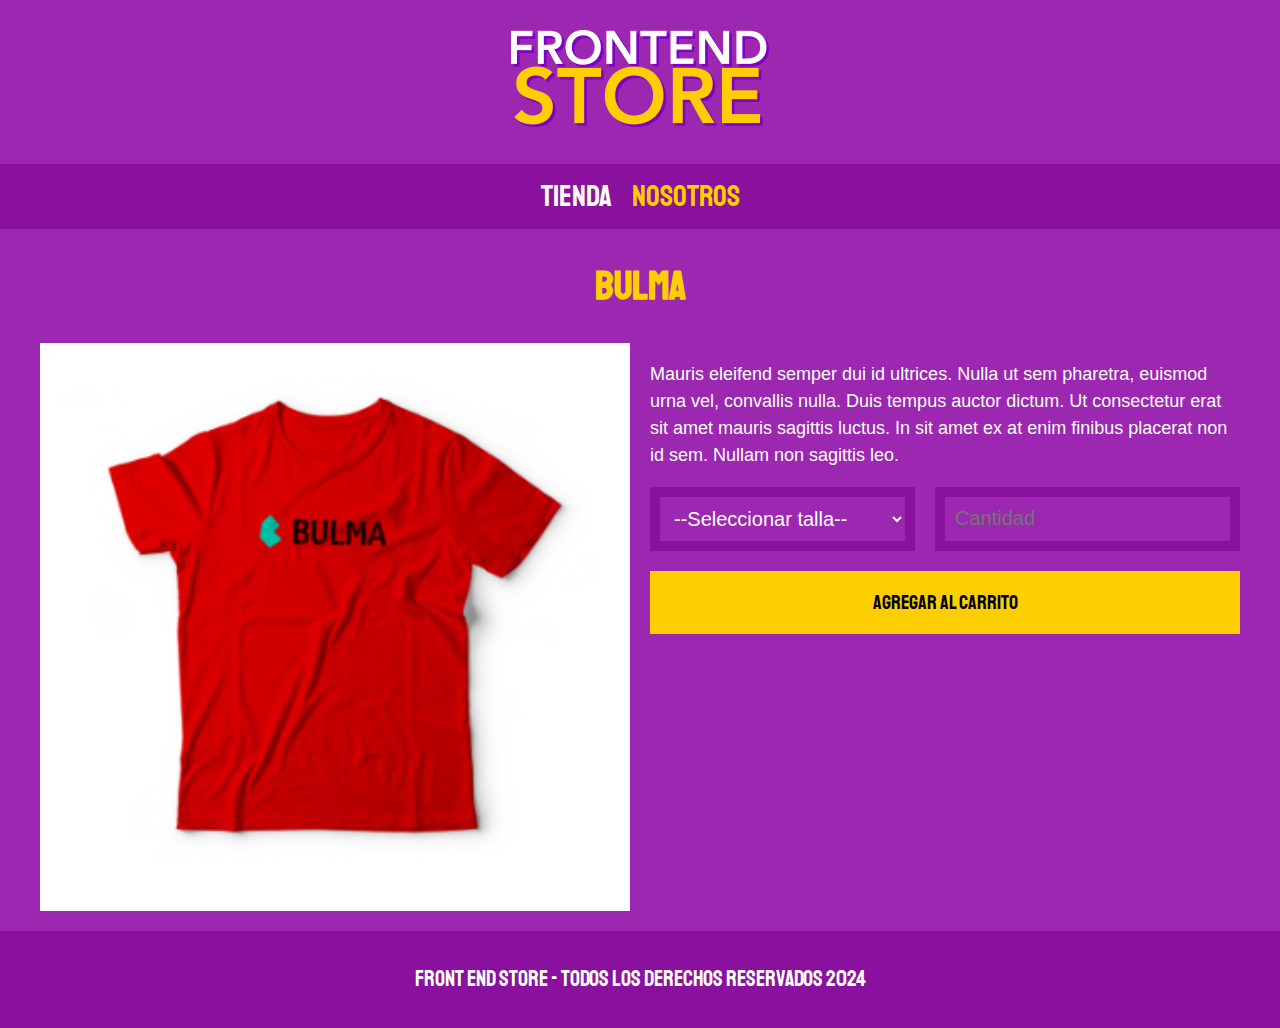
<file: producto9.html>
<!DOCTYPE html>
<html lang="en">
<head>
    <meta charset="UTF-8">
    <meta name="viewport" content="width=device-width, initial-scale=1.0">
    <title>FrontEnd Store</title>
    <link rel="stylesheet" href="css/normalize.css">
    <link rel="preconnect" href="https://fonts.googleapis.com">
    <link rel="preconnect" href="https://fonts.gstatic.com" crossorigin>
    <link href="https://fonts.googleapis.com/css2?family=Krub:wght@400;700&family=Staatliches&display=swap" rel="stylesheet">
    <link rel="stylesheet" href="css/styles.css">
</head>
<body>
    <header class="header">
        <a href="index.html">
            <img class="header__logo" src="img/logo.png" alt="Logotipo">
        </a>
    </header>

    <nav class="navegacion">
        <a class="navegacion__enlace" href="index.html">Tienda</a>
        <a class="navegacion__enlace navegacion__enlace--activo" href="nosotros.html">Nosotros</a>
    </nav>

    <main class="contenedor">
        <h1>Bulma</h1>

        <div class="camisa">
            <img class="camisa__imagen" src="img/9.jpg" alt="Imagen Del Producto">

            <div>
                <p>Mauris eleifend semper dui id ultrices. Nulla ut sem pharetra, euismod urna vel, convallis nulla. Duis tempus auctor dictum. Ut consectetur erat sit amet mauris sagittis luctus. In sit amet ex at enim finibus placerat non id sem.  Nullam non sagittis leo. </p>
                <form class="formulario">
                    <select class="formulario__campo">
                        <option disabled selected>--Seleccionar talla--</option>
                        <option>Chica</option>
                        <option>Mediana</option>
                        <option>Grande</option>
                    </select>
                    <input class="formulario__campo" type="number" placeholder="Cantidad" min="1">
                    <input class="formulario__submit" type="submit" value="Agregar al carrito">
                </form>
            </div>

        </div>
    </main>      

    <footer class="footer">
        <p class="footer__texto">Front End Store - Todos los derechos reservados 2024</p>
    </footer>

</body>
</html>
</file>
<file: css/styles.css>
:root{
    --primario: #9C27B0;
    --primarioOscuro: #89119D;
    --secundario: #FFCE00;
    --secundarioOscuro: rgb(233,287,2);
    --blanco: #FFF;
    --negro: #000;

    --fuentePrincipal: "Staatliches", cursive;    
}
html {
    box-sizing: border-box;
    font-size: 62.5%;
}
*, *:before, *:after {
    box-sizing: inherit;
}

/* Globales */

body{
    background-color: var(--primario);
    font-size: 1.6rem;
    line-height: 1.5;
}
p{
    font-size: 1.8rem;
    font-family: Arial, Helvetica, sans-serif;
    color: var(--blanco);
}
a{
    text-decoration: none;
}
img{
    width: 100%;
}
.contenedor{
    max-width: 120rem;
    margin: 0 auto;
}
h1, h2, h3{
    text-align: center;
    color: var(--secundario);
    font-family: var(--fuentePrincipal);
}
h1{
    font-size: 4rem;
}
h2{
    font-size: 3.2rem;
}
h3{
    font-size: 2.4rem;
}

/* Header */
.header{
    display: flex;
    justify-content: center;
}
.header__logo{
    margin: 3rem 0;
}

/* footer */
.footer{
    background-color: var(--primarioOscuro);
    padding: 1rem;
    margin-top: 2rem;
}
.footer__texto{
    font-family: var(--fuentePrincipal);
    font-size: 2.2rem;
    text-align: center;
}

/* Navegacion */
.navegacion{
    background-color: var(--primarioOscuro);
    padding: 1rem 0;
    display: flex;
    justify-content: center;
    gap: 2rem;
}
.navegacion__enlace{
    font-family: var(--fuentePrincipal);
    color: var(--blanco);
    font-size: 3rem;
}
.navegacion__enlace--activo,
.navegacion__enlace:hover{
    color: var(--secundario);
}

/* Grid */
.grid{
    display: grid;
    grid-template-columns: repeat(2, 1fr);
    gap: 2rem;
}
@media (min-width: 768px) {
    .grid{
        grid-template-columns: repeat(3, 1fr);
    }
     
}
/* Productos */
.producto{
    background-color: var(--primarioOscuro);
    padding: 1rem;
}
.producto__nombre{
    font-size: 4rem;
}
.producto__precio{
    font-size: 2.8rem;
    color: var(--secundario);
}
.producto__nombre,
.producto__precio{
    font-family: var(--fuentePrincipal);
    margin: 1rem 0;
    text-align: center;
    line-height: 1.2;
}

/* Graficos */
.grafico{
    min-height: 30rem;
    background-repeat: no-repeat;
    background-size: cover;
    grid-column: 1 / 3;
}
.grafico__camisas{
    grid-row: 2 / 3;
    background-image: url(../img/grafico1.jpg);
}
.grafico__node{
    background-image: url(../img/grafico2.jpg);
    grid-row: 7 / 8;
}
@media (min-width: 768px) {
    .grafico__node{
        grid-row: 5 / 6;
        grid-column: 2 / 4;
    }     
}

/* Nosotros */
.nosotros{
    display: grid;
    grid-template-rows: repeat(2, auto);
}
@media (min-width: 768px) {
    .nosotros{
        display: grid;
        grid-template-columns: repeat(2, 1fr);
        column-gap: 2rem;
    }     
}
.nosotros__imagen{
    grid-row: 1 / 2;
}
@media (min-width: 768px) {
    .nosotros__imagen{
        grid-column: 2 / 3;
    }
}

/* Bloques */
.bloques{
    display: grid;
    grid-template-columns: repeat(2, 1fr);
    gap: 2rem;
}
@media (min-width: 768px) {
    .bloques{
        grid-template-columns: repeat(4, 1fr);
    }    
}
.bloque{
    text-align: center;
}
.bloque__titulo{
    margin: 0;
}

/* Pagina del producto */
@media (min-width: 768px) {
    .camisa{
        display: grid;
        grid-template-columns: repeat(2, 1fr);
        column-gap: 2rem;
    }
}
.formulario{
    display: grid;
    grid-template-columns: repeat(2, auto);
    gap: 2rem;
}
@media (min-width: 768px) {
    .formulario{
        display: grid;
        grid-template-columns: repeat(2, 1fr);
    }     
}
.formulario__campo{
    border: 1rem solid var(--primarioOscuro);
    background-color: transparent;
    color: var(--blanco);
    font-size: 2rem;
    font-family: Arial, Helvetica, sans-serif;
    padding: 1rem;
    

}
.formulario__submit{
    background-color: var(--secundario);
    border: none;
    font-size: 2rem;
    font-family: var(--fuentePrincipal);
    padding: 2rem;
    transition: background-color .3s ease;
    grid-column: 1 / 3;
}
.formulario__submit:hover{
    cursor: pointer;
    background-color: var(--secundarioOscuro);
}
</file>
